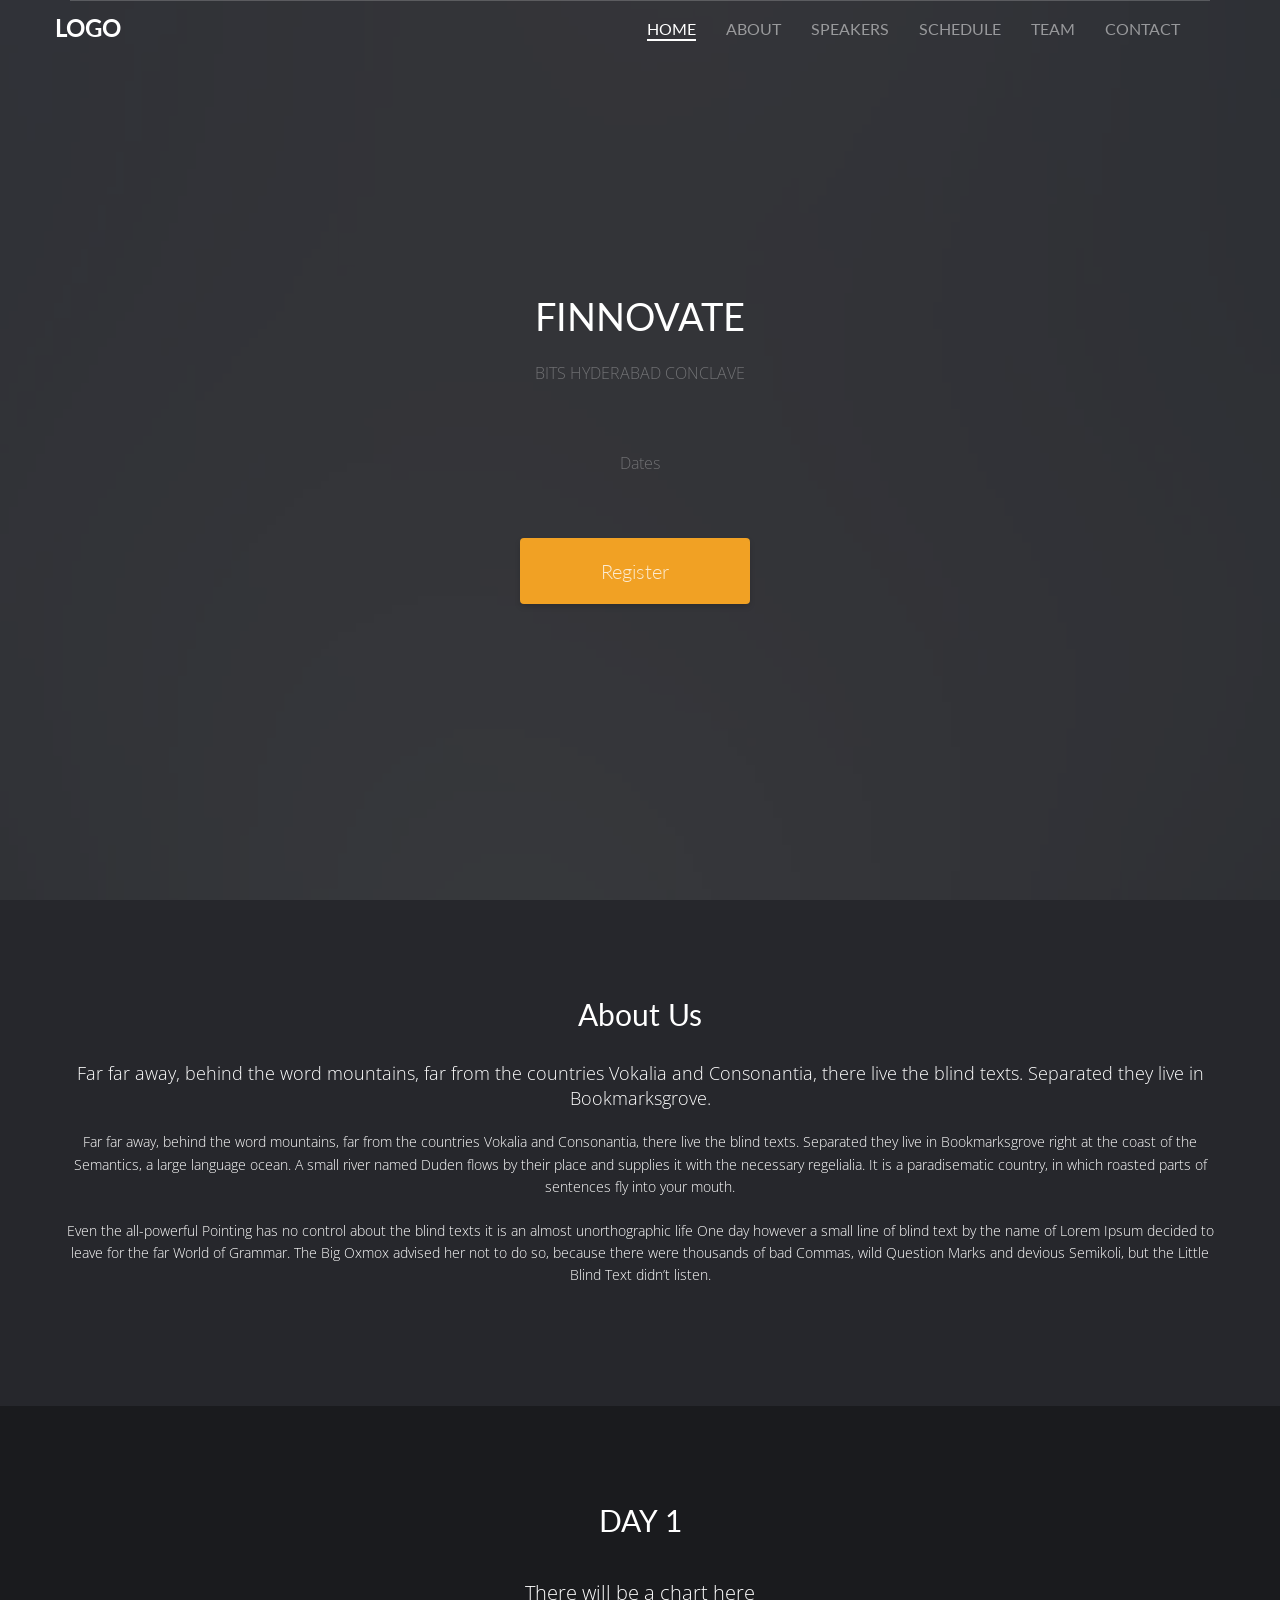
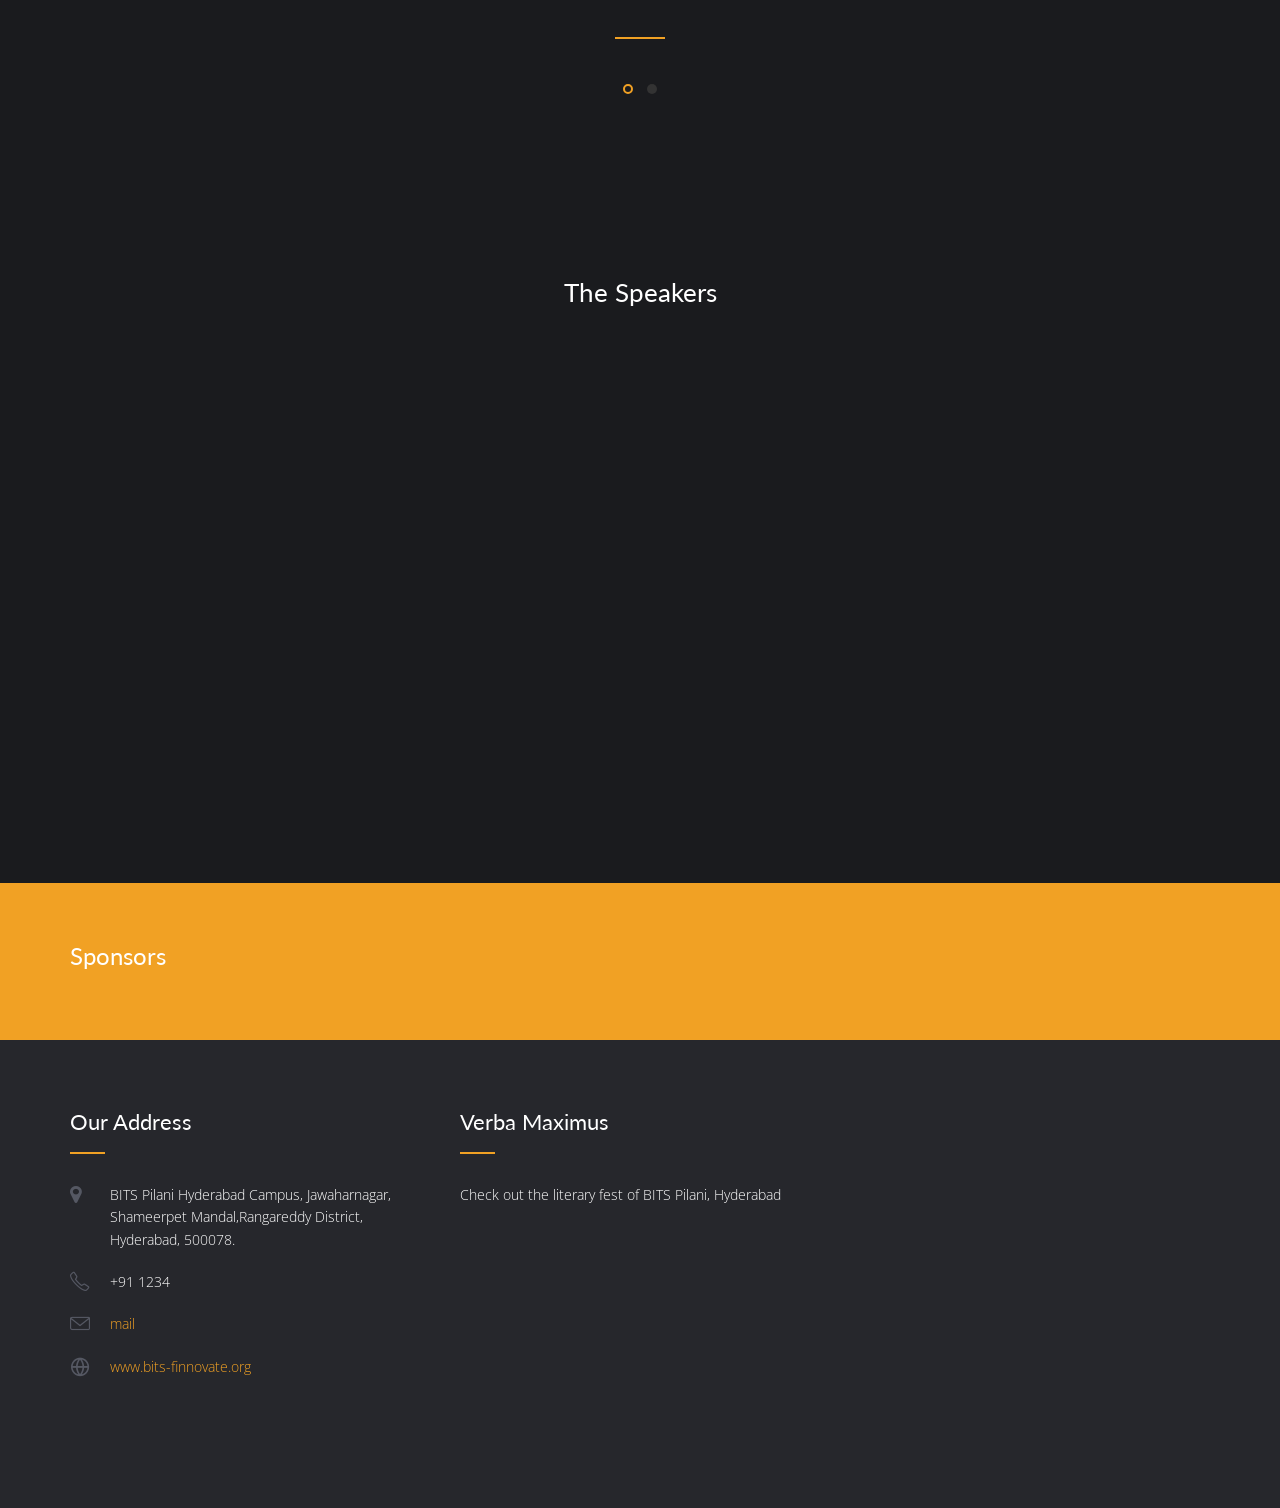
<file: index.html>
<!DOCTYPE html>
<!--[if lt IE 7]>      <html class="no-js lt-ie9 lt-ie8 lt-ie7"> <![endif]-->
<!--[if IE 7]>         <html class="no-js lt-ie9 lt-ie8"> <![endif]-->
<!--[if IE 8]>         <html class="no-js lt-ie9"> <![endif]-->
<!--[if gt IE 8]><!--> <html class="no-js"> <!--<![endif]-->
	<head>
	<meta charset="utf-8">
	<meta http-equiv="X-UA-Compatible" content="IE=edge">
	<title>Finnovate Conclave</title>
	<meta name="viewport" content="width=device-width, initial-scale=1">
	<meta name="description" content="Official Page of the Finnovate Conclave - BPHC" />
	<meta name="keywords" content="finance,economics,conclave,technologyBITS,Pilani,Hyderabad" />
	<meta name="author" content="Avi Jain" />

  <!-- 
	//////////////////////////////////////////////////////

	Based on a FREE HTML5 TEMPLATE by FREEHTML5.CO
	Developed by Avi Jain, BITS Pilani Hyderabad Campus

	//////////////////////////////////////////////////////
	 -->

  	<!-- Facebook and Twitter integration -->
	<meta property="og:title" content=""/>
	<meta property="og:image" content=""/>
	<meta property="og:url" content=""/>
	<meta property="og:site_name" content=""/>
	<meta property="og:description" content=""/>
	<meta name="twitter:title" content="" />
	<meta name="twitter:image" content="" />
	<meta name="twitter:url" content="" />
	<meta name="twitter:card" content="" />

	<!-- Place favicon.ico and apple-touch-icon.png in the root directory -->
	<link rel="shortcut icon" href="favicon.ico">

	<link href="https://fonts.googleapis.com/css?family=Open+Sans:400,700|Prata" rel="stylesheet">
	<link href="https://fonts.googleapis.com/css?family=Lato" rel="stylesheet">

	
	<!-- Animate.css -->
	<link rel="stylesheet" href="css/animate.css">
	<!-- Icomoon Icon Fonts-->
	<link rel="stylesheet" href="css/icomoon.css">
	<!-- Simple Line Icons -->
	<link rel="stylesheet" href="css/simple-line-icons.css">
	<!-- Bootstrap  -->
	<link rel="stylesheet" href="css/bootstrap.css">
	<!-- Owl Carousel  -->
	<link rel="stylesheet" href="css/owl.carousel.min.css">
	<link rel="stylesheet" href="css/owl.theme.default.min.css">
	<!-- Style -->
	<link rel="stylesheet" href="css/style.css">


	<!-- Modernizr JS -->
	<script src="js/modernizr-2.6.2.min.js"></script>
	<!-- FOR IE9 below -->
	<!--[if lt IE 9]>
	<script src="js/respond.min.js"></script>
	<![endif]-->

	</head>
	<body>
	<header role="banner" id="fh5co-header">
		
		<nav class="navbar navbar-default">
			<div class="container">
				<div class="navbar-header">
					<!-- Mobile Toggle Menu Button -->
					<a href="#" class="js-fh5co-nav-toggle fh5co-nav-toggle" data-toggle="collapse" data-target="#navbar" aria-expanded="false" aria-controls="navbar"><i></i></a>
					<a class="navbar-brand" href="index.html">LOGO</a> 
				</div>
				<div id="navbar" class="navbar-collapse collapse">
					<ul class="nav navbar-nav navbar-right">
						<li class="active"><a href="#" data-nav-section="home"><span>HOME</span></a></li>
						<li><a href="#" data-nav-section="about"><span>ABOUT</span></a></li>
						<li><a href="#" data-nav-section="team"><span>SPEAKERS</span></a></li>
						<li><a href="#" data-nav-section="testimony"><span>SCHEDULE</span></a></li>
						<li><a href=""><span>TEAM</span></a></li>
						<li><a href="#" data-nav-section="contact"><span>CONTACT</span></a></li>
					</ul>
				</div>
			</div>
		</nav>
 
	</header>

	<section id="fh5co-home" data-section="home" style="background-image: url(images/full_image_3.jpg);" data-stellar-background-ratio="0.5">
		<div class="overlay"></div>
		<div class="container">
			<div class="text-wrap">
				<div class="text-inner">
					<div class="row">
						<div class="col-md-10 col-md-offset-1 to-animate">
							<h1>FINNOVATE</h1>
							<h2>BITS HYDERABAD CONCLAVE</h2>
							<h2>Dates</h2>
							<div class="call-to-action">
								<a href="#" class="download">Register</a>
							</div>
						</div>
					</div>
				</div>
			</div>
		</div>
	</section>

	<section id="fh5co-about" data-section="about">
		<div class="container">

			<div class="row text-center">
				<div class="text-center">
					<h2>About Us</h2>
					<p class="lead">Far far away, behind the word mountains, far from the countries Vokalia and Consonantia, there live the blind texts. Separated they live in Bookmarksgrove.</p>
					<p>Far far away, behind the word mountains, far from the countries Vokalia and Consonantia, there live the blind texts. Separated they live in Bookmarksgrove right at the coast of the Semantics, a large language ocean. A small river named Duden flows by their place and supplies it with the necessary regelialia. It is a paradisematic country, in which roasted parts of sentences fly into your mouth.</p>

					<p>Even the all-powerful Pointing has no control about the blind texts it is an almost unorthographic life One day however a small line of blind text by the name of Lorem Ipsum decided to leave for the far World of Grammar. The Big Oxmox advised her not to do so, because there were thousands of bad Commas, wild Question Marks and devious Semikoli, but the Little Blind Text didn’t listen.</p>
				</div>
			</div>

		</div>
	</section>

	
	
	<section id="fh5co-testimony" data-section="testimony">
		<div class="container">
			<div class="row">
				<div class="col-md-12 to-animate">
					<div class="wrap-testimony">
						<div class="owl-carousel-fullwidth">
							<div class="item">
								<div class="testimony-slide active text-center">
									<h2> DAY 1 </h2>
									<blockquote>
										<p>There will be a chart here</p>
									</blockquote>
								</div>
							</div>
							<div class="item">
								<div class="testimony-slide active text-center">
									<h2> DAY 2 </h2>
									<blockquote>
										<p>There will be a chart here</p>
									</blockquote>
								</div>
							</div>
						</div>
					</div>
				</div>
			</div>
		</div>
	</section>
		

	<section id="fh5co-team" data-section="team">
		<div class="fh5co-team">
			<div class="container">
				<div class="row">
					<div class="col-md-12 section-heading text-center">
						<h2 class="to-animate">The Speakers</h2>
					</div>
				</div>
				<div class="row">
					<div class="col-md-4">
						<div class="team-box text-center to-animate-2">
							<div class="user"><img class="img-reponsive" src="images/person4.jpg" alt="Roger Garfield"></div>
							<h3>Placeholder</h3>
							<span class="position">Designation</span>
							<p>Far far away, behind the word mountains, far from the countries Vokalia and Consonantia, there live the blind texts. Separated they live in Bookmarksgrove right at the coast of the Semantics, a large language ocean.</p>
						</div>
					</div>

					<div class="col-md-4">
						<div class="team-box text-center to-animate-2">
							<div class="user"><img class="img-reponsive" src="images/person2.jpg" alt="Roger Garfield"></div>
							<h3>Placeholder</h3>
							<span class="position">Designation</span>
							<p>Far far away, behind the word mountains, far from the countries Vokalia and Consonantia, there live the blind texts. Separated they live in Bookmarksgrove right at the coast of the Semantics, a large language ocean.</p>
						</div>
					</div>

					<div class="col-md-4">
						<div class="team-box text-center to-animate-2">
							<div class="user"><img class="img-reponsive" src="images/person3.jpg" alt="Roger Garfield"></div>
							<h3>Placeholder</h3>
							<span class="position">Designation</span>
							<p>Far far away, behind the word mountains, far from the countries Vokalia and Consonantia, there live the blind texts. Separated they live in Bookmarksgrove right at the coast of the Semantics, a large language ocean.</p>
						</div>
					</div>
				</div>
			</div>
		</div>
	</section>
	<div class="getting-started getting-started-1">
		<div class="container">
			<div class="row">
				<div class="col-md-6 to-animate">
					<h3>Sponsors</h3>
				</div>
			</div>
		</div>
	</div>
	
	

	<section id="fh5co-footer" data-section="contact" role="contentinfo">
		<div class="container">
			<div class="row">
				<div class="col-md-4 to-animate">
					<h3 class="section-title">Our Address</h3>
					<ul class="contact-info">
						<li><i class="icon-map-marker"></i>BITS Pilani Hyderabad Campus, Jawaharnagar, Shameerpet Mandal,Rangareddy District,
						Hyderabad, 500078.</li>
						<li><i class="icon-phone"></i>+91 1234</li>
						<li><i class="icon-envelope"></i><a href="#">mail</a></li>
						<li><i class="icon-globe2"></i><a href="#">www.bits-finnovate.org</a></li>
					</ul>
				</div>
				<div class="col-md-4 to-animate">
					<h3 class="section-title">Verba Maximus</h3>
					<p>Check out the literary fest of BITS Pilani, Hyderabad</p>
				</div>
				<div class="col-md-4 to-animate">
					<h3 class="section-title">Connect with Us</h3>
					<ul class="social-media">
						<li><a href="#" class="facebook"><i class="icon-facebook"></i></a></li>
						<li><a href="#" class="twitter"><i class="icon-twitter"></i></a></li>		
					</ul>
				</div>			
			</div>
		</div>
	</section>
	

	
	<!-- jQuery -->
	<script src="js/jquery.min.js"></script>
	<!-- jQuery Easing -->
	<script src="js/jquery.easing.1.3.js"></script>
	<!-- Bootstrap -->
	<script src="js/bootstrap.min.js"></script>
	<!-- Waypoints -->
	<script src="js/jquery.waypoints.min.js"></script>
	<!-- Stellar Parallax -->
	<script src="js/jquery.stellar.min.js"></script>
	<!-- Owl Carousel -->
	<script src="js/owl.carousel.min.js"></script>
	<!-- Main JS (Do not remove) -->
	<script src="js/main.js"></script>

	</body>
</html>
</file>
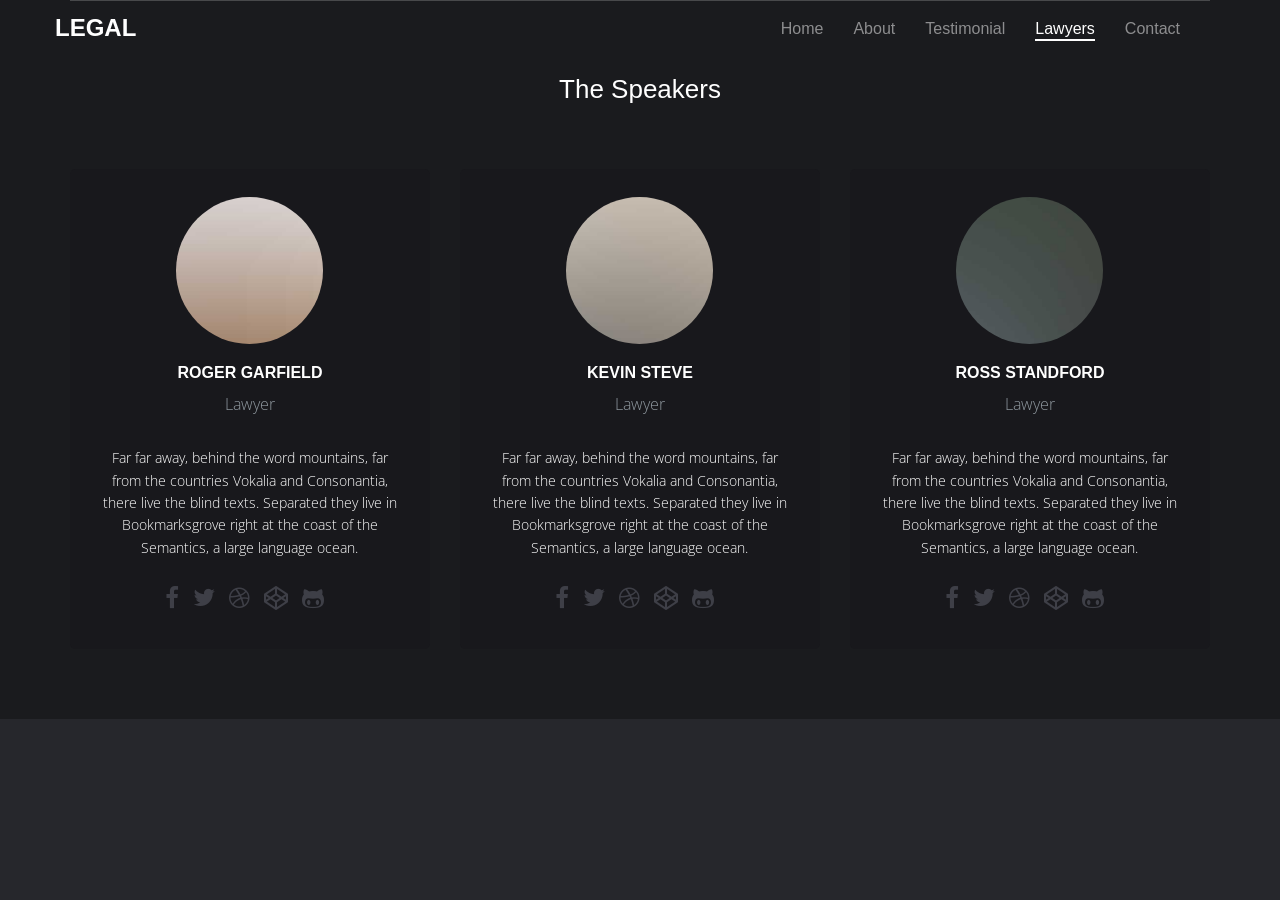
<file: team.html>
<!DOCTYPE html>
<!--[if lt IE 7]>      <html class="no-js lt-ie9 lt-ie8 lt-ie7"> <![endif]-->
<!--[if IE 7]>         <html class="no-js lt-ie9 lt-ie8"> <![endif]-->
<!--[if IE 8]>         <html class="no-js lt-ie9"> <![endif]-->
<!--[if gt IE 8]><!--> <html class="no-js"> <!--<![endif]-->
	<head>
	<meta charset="utf-8">
	<meta http-equiv="X-UA-Compatible" content="IE=edge">
	<title>Finnovate Conclave</title>
	<meta name="viewport" content="width=device-width, initial-scale=1">
	<meta name="description" content="Official Page of the Finnovate Conclave - BPHC" />
	<meta name="keywords" content="finance,economics,conclave,technologyBITS,Pilani,Hyderabad" />
	<meta name="author" content="Avi Jain" />

  <!-- 
	//////////////////////////////////////////////////////

	Based on a FREE HTML5 TEMPLATE by FREEHTML5.CO
	Developed by Avi Jain, BITS Pilani Hyderabad Campus

	//////////////////////////////////////////////////////
	 -->

  	<!-- Facebook and Twitter integration -->
	<meta property="og:title" content=""/>
	<meta property="og:image" content=""/>
	<meta property="og:url" content=""/>
	<meta property="og:site_name" content=""/>
	<meta property="og:description" content=""/>
	<meta name="twitter:title" content="" />
	<meta name="twitter:image" content="" />
	<meta name="twitter:url" content="" />
	<meta name="twitter:card" content="" />

	<!-- Place favicon.ico and apple-touch-icon.png in the root directory -->
	<link rel="shortcut icon" href="favicon.ico">

	<link href="https://fonts.googleapis.com/css?family=Open+Sans:400,700|Prata" rel="stylesheet">
	
	<!-- Animate.css -->
	<link rel="stylesheet" href="css/animate.css">
	<!-- Icomoon Icon Fonts-->
	<link rel="stylesheet" href="css/icomoon.css">
	<!-- Simple Line Icons -->
	<link rel="stylesheet" href="css/simple-line-icons.css">
	<!-- Bootstrap  -->
	<link rel="stylesheet" href="css/bootstrap.css">
	<!-- Owl Carousel  -->
	<link rel="stylesheet" href="css/owl.carousel.min.css">
	<link rel="stylesheet" href="css/owl.theme.default.min.css">
	<!-- Style -->
	<link rel="stylesheet" href="css/style.css">


	<!-- Modernizr JS -->
	<script src="js/modernizr-2.6.2.min.js"></script>
	<!-- FOR IE9 below -->
	<!--[if lt IE 9]>
	<script src="js/respond.min.js"></script>
	<![endif]-->

	</head>
	<body>
	<header role="banner" id="fh5co-header">
		
		<nav class="navbar navbar-default">
			<div class="container">
				<div class="navbar-header">
					<!-- Mobile Toggle Menu Button -->
					<a href="#" class="js-fh5co-nav-toggle fh5co-nav-toggle" data-toggle="collapse" data-target="#navbar" aria-expanded="false" aria-controls="navbar"><i></i></a>
					<a class="navbar-brand" href="index.html"><span>L</span>egal</a> 
				</div>
				<div id="navbar" class="navbar-collapse collapse">
					<ul class="nav navbar-nav navbar-right">
						<li class="active"><a href="#" data-nav-section="home"><span>Home</span></a></li>
						<li><a href="#" data-nav-section="about"><span>About</span></a></li>
						<li><a href="#" data-nav-section="testimony"><span>Testimonial</span></a></li>
						<li><a href="#" data-nav-section="team"><span>Lawyers</span></a></li>
						<li><a href="#" data-nav-section="contact"><span>Contact</span></a></li>
					</ul>
				</div>
			</div>
		</nav>
 
	</header>

	
		

	<section id="fh5co-team" data-section="team">
		<div class="fh5co-team">
			<div class="container">
				<div class="row">
					<div class="col-md-12 section-heading text-center">
						<h2 class="to-animate">The Speakers</h2>
					</div>
				</div>
				<div class="row">
					<div class="col-md-4">
						<div class="team-box text-center to-animate-2">
							<div class="user"><img class="img-reponsive" src="images/person4.jpg" alt="Roger Garfield"></div>
							<h3>Roger Garfield</h3>
							<span class="position">Lawyer</span>
							<p>Far far away, behind the word mountains, far from the countries Vokalia and Consonantia, there live the blind texts. Separated they live in Bookmarksgrove right at the coast of the Semantics, a large language ocean.</p>
							<ul class="social-media">
								<li><a href="#" class="facebook"><i class="icon-facebook"></i></a></li>
								<li><a href="#" class="twitter"><i class="icon-twitter"></i></a></li>
								<li><a href="#" class="dribbble"><i class="icon-dribbble"></i></a></li>
								<li><a href="#" class="codepen"><i class="icon-codepen"></i></a></li>
								<li><a href="#" class="github"><i class="icon-github-alt"></i></a></li>
							</ul>
						</div>
					</div>

					<div class="col-md-4">
						<div class="team-box text-center to-animate-2">
							<div class="user"><img class="img-reponsive" src="images/person2.jpg" alt="Roger Garfield"></div>
							<h3>Kevin Steve</h3>
							<span class="position">Lawyer</span>
							<p>Far far away, behind the word mountains, far from the countries Vokalia and Consonantia, there live the blind texts. Separated they live in Bookmarksgrove right at the coast of the Semantics, a large language ocean.</p>
							<ul class="social-media">
								<li><a href="#" class="facebook"><i class="icon-facebook"></i></a></li>
								<li><a href="#" class="twitter"><i class="icon-twitter"></i></a></li>
								<li><a href="#" class="dribbble"><i class="icon-dribbble"></i></a></li>
								<li><a href="#" class="codepen"><i class="icon-codepen"></i></a></li>
								<li><a href="#" class="github"><i class="icon-github-alt"></i></a></li>
							</ul>
						</div>
					</div>

					<div class="col-md-4">
						<div class="team-box text-center to-animate-2">
							<div class="user"><img class="img-reponsive" src="images/person3.jpg" alt="Roger Garfield"></div>
							<h3>Ross Standford</h3>
							<span class="position">Lawyer</span>
							<p>Far far away, behind the word mountains, far from the countries Vokalia and Consonantia, there live the blind texts. Separated they live in Bookmarksgrove right at the coast of the Semantics, a large language ocean.</p>
							<ul class="social-media">
								<li><a href="#" class="facebook"><i class="icon-facebook"></i></a></li>
								<li><a href="#" class="twitter"><i class="icon-twitter"></i></a></li>
								<li><a href="#" class="dribbble"><i class="icon-dribbble"></i></a></li>
								<li><a href="#" class="codepen"><i class="icon-codepen"></i></a></li>
								<li><a href="#" class="github"><i class="icon-github-alt"></i></a></li>
							</ul>
						</div>
					</div>
				</div>
			</div>
		</div>
	</section>
	

	
	

	
	<!-- jQuery -->
	<script src="js/jquery.min.js"></script>
	<!-- jQuery Easing -->
	<script src="js/jquery.easing.1.3.js"></script>
	<!-- Bootstrap -->
	<script src="js/bootstrap.min.js"></script>
	<!-- Waypoints -->
	<script src="js/jquery.waypoints.min.js"></script>
	<!-- Stellar Parallax -->
	<script src="js/jquery.stellar.min.js"></script>
	<!-- Owl Carousel -->
	<script src="js/owl.carousel.min.js"></script>
	<!-- Main JS (Do not remove) -->
	<script src="js/main.js"></script>

	</body>
</html>
</file>
<file: css/icomoon.css>
@font-face {
	font-family: 'icomoon';
	src:url('../fonts/icomoon/icomoon.eot?qtatmt');
	src:url('../fonts/icomoon/icomoon.eot?qtatmt#iefix') format('embedded-opentype'),
		url('../fonts/icomoon/icomoon.ttf?qtatmt') format('truetype'),
		url('../fonts/icomoon/icomoon.woff?qtatmt') format('woff'),
		url('../fonts/icomoon/icomoon.svg?qtatmt#icomoon') format('svg');
	font-weight: normal;
	font-style: normal;
}

[class^="icon-"], [class*=" icon-"] {
	font-family: 'icomoon';
	speak: none;
	font-style: normal;
	font-weight: normal;
	font-variant: normal;
	text-transform: none;
	line-height: 1;

	/* Better Font Rendering =========== */
	-webkit-font-smoothing: antialiased;
	-moz-osx-font-smoothing: grayscale;
}

.icon-glass:before {
	content: "\f000";
}
.icon-music:before {
	content: "\f001";
}
.icon-search2:before {
	content: "\f002";
}
.icon-envelope-o:before {
	content: "\f003";
}
.icon-heart:before {
	content: "\f004";
}
.icon-star:before {
	content: "\f005";
}
.icon-star-o:before {
	content: "\f006";
}
.icon-user:before {
	content: "\f007";
}
.icon-film:before {
	content: "\f008";
}
.icon-th-large:before {
	content: "\f009";
}
.icon-th:before {
	content: "\f00a";
}
.icon-th-list:before {
	content: "\f00b";
}
.icon-check:before {
	content: "\f00c";
}
.icon-close:before {
	content: "\f00d";
}
.icon-remove:before {
	content: "\f00d";
}
.icon-times:before {
	content: "\f00d";
}
.icon-search-plus:before {
	content: "\f00e";
}
.icon-search-minus:before {
	content: "\f010";
}
.icon-power-off:before {
	content: "\f011";
}
.icon-signal:before {
	content: "\f012";
}
.icon-cog:before {
	content: "\f013";
}
.icon-gear:before {
	content: "\f013";
}
.icon-trash-o:before {
	content: "\f014";
}
.icon-home:before {
	content: "\f015";
}
.icon-file-o:before {
	content: "\f016";
}
.icon-clock-o:before {
	content: "\f017";
}
.icon-road:before {
	content: "\f018";
}
.icon-download:before {
	content: "\f019";
}
.icon-arrow-circle-o-down:before {
	content: "\f01a";
}
.icon-arrow-circle-o-up:before {
	content: "\f01b";
}
.icon-inbox:before {
	content: "\f01c";
}
.icon-play-circle-o:before {
	content: "\f01d";
}
.icon-repeat2:before {
	content: "\f01e";
}
.icon-rotate-right:before {
	content: "\f01e";
}
.icon-refresh:before {
	content: "\f021";
}
.icon-list-alt:before {
	content: "\f022";
}
.icon-lock:before {
	content: "\f023";
}
.icon-flag:before {
	content: "\f024";
}
.icon-headphones:before {
	content: "\f025";
}
.icon-volume-off:before {
	content: "\f026";
}
.icon-volume-down:before {
	content: "\f027";
}
.icon-volume-up:before {
	content: "\f028";
}
.icon-qrcode:before {
	content: "\f029";
}
.icon-barcode:before {
	content: "\f02a";
}
.icon-tag:before {
	content: "\f02b";
}
.icon-tags:before {
	content: "\f02c";
}
.icon-book:before {
	content: "\f02d";
}
.icon-bookmark:before {
	content: "\f02e";
}
.icon-print:before {
	content: "\f02f";
}
.icon-camera:before {
	content: "\f030";
}
.icon-font:before {
	content: "\f031";
}
.icon-bold:before {
	content: "\f032";
}
.icon-italic:before {
	content: "\f033";
}
.icon-text-height:before {
	content: "\f034";
}
.icon-text-width:before {
	content: "\f035";
}
.icon-align-left:before {
	content: "\f036";
}
.icon-align-center2:before {
	content: "\f037";
}
.icon-align-right:before {
	content: "\f038";
}
.icon-align-justify2:before {
	content: "\f039";
}
.icon-list:before {
	content: "\f03a";
}
.icon-dedent:before {
	content: "\f03b";
}
.icon-outdent:before {
	content: "\f03b";
}
.icon-indent:before {
	content: "\f03c";
}
.icon-video-camera:before {
	content: "\f03d";
}
.icon-image:before {
	content: "\f03e";
}
.icon-photo:before {
	content: "\f03e";
}
.icon-picture-o:before {
	content: "\f03e";
}
.icon-pencil:before {
	content: "\f040";
}
.icon-map-marker:before {
	content: "\f041";
}
.icon-adjust:before {
	content: "\f042";
}
.icon-tint:before {
	content: "\f043";
}
.icon-edit:before {
	content: "\f044";
}
.icon-pencil-square-o:before {
	content: "\f044";
}
.icon-share-square-o:before {
	content: "\f045";
}
.icon-check-square-o:before {
	content: "\f046";
}
.icon-arrows:before {
	content: "\f047";
}
.icon-step-backward:before {
	content: "\f048";
}
.icon-fast-backward:before {
	content: "\f049";
}
.icon-backward:before {
	content: "\f04a";
}
.icon-play2:before {
	content: "\f04b";
}
.icon-pause2:before {
	content: "\f04c";
}
.icon-stop2:before {
	content: "\f04d";
}
.icon-forward:before {
	content: "\f04e";
}
.icon-fast-forward2:before {
	content: "\f050";
}
.icon-step-forward:before {
	content: "\f051";
}
.icon-eject:before {
	content: "\f052";
}
.icon-chevron-left:before {
	content: "\f053";
}
.icon-chevron-right:before {
	content: "\f054";
}
.icon-plus-circle:before {
	content: "\f055";
}
.icon-minus-circle:before {
	content: "\f056";
}
.icon-times-circle:before {
	content: "\f057";
}
.icon-check-circle:before {
	content: "\f058";
}
.icon-question-circle:before {
	content: "\f059";
}
.icon-info-circle:before {
	content: "\f05a";
}
.icon-crosshairs:before {
	content: "\f05b";
}
.icon-times-circle-o:before {
	content: "\f05c";
}
.icon-check-circle-o:before {
	content: "\f05d";
}
.icon-ban2:before {
	content: "\f05e";
}
.icon-arrow-left:before {
	content: "\f060";
}
.icon-arrow-right:before {
	content: "\f061";
}
.icon-arrow-up:before {
	content: "\f062";
}
.icon-arrow-down:before {
	content: "\f063";
}
.icon-mail-forward:before {
	content: "\f064";
}
.icon-share:before {
	content: "\f064";
}
.icon-expand2:before {
	content: "\f065";
}
.icon-compress:before {
	content: "\f066";
}
.icon-plus:before {
	content: "\f067";
}
.icon-minus:before {
	content: "\f068";
}
.icon-asterisk:before {
	content: "\f069";
}
.icon-exclamation-circle:before {
	content: "\f06a";
}
.icon-gift:before {
	content: "\f06b";
}
.icon-leaf:before {
	content: "\f06c";
}
.icon-fire:before {
	content: "\f06d";
}
.icon-eye:before {
	content: "\f06e";
}
.icon-eye-slash:before {
	content: "\f070";
}
.icon-exclamation-triangle:before {
	content: "\f071";
}
.icon-warning:before {
	content: "\f071";
}
.icon-plane:before {
	content: "\f072";
}
.icon-calendar:before {
	content: "\f073";
}
.icon-random:before {
	content: "\f074";
}
.icon-comment:before {
	content: "\f075";
}
.icon-magnet:before {
	content: "\f076";
}
.icon-chevron-up:before {
	content: "\f077";
}
.icon-chevron-down:before {
	content: "\f078";
}
.icon-retweet:before {
	content: "\f079";
}
.icon-shopping-cart:before {
	content: "\f07a";
}
.icon-folder:before {
	content: "\f07b";
}
.icon-folder-open:before {
	content: "\f07c";
}
.icon-arrows-v:before {
	content: "\f07d";
}
.icon-arrows-h:before {
	content: "\f07e";
}
.icon-bar-chart:before {
	content: "\f080";
}
.icon-bar-chart-o:before {
	content: "\f080";
}
.icon-twitter-square:before {
	content: "\f081";
}
.icon-facebook-square:before {
	content: "\f082";
}
.icon-camera-retro:before {
	content: "\f083";
}
.icon-key:before {
	content: "\f084";
}
.icon-cogs:before {
	content: "\f085";
}
.icon-gears:before {
	content: "\f085";
}
.icon-comments:before {
	content: "\f086";
}
.icon-thumbs-o-up:before {
	content: "\f087";
}
.icon-thumbs-o-down:before {
	content: "\f088";
}
.icon-star-half:before {
	content: "\f089";
}
.icon-heart-o:before {
	content: "\f08a";
}
.icon-sign-out:before {
	content: "\f08b";
}
.icon-linkedin-square:before {
	content: "\f08c";
}
.icon-thumb-tack:before {
	content: "\f08d";
}
.icon-external-link:before {
	content: "\f08e";
}
.icon-sign-in:before {
	content: "\f090";
}
.icon-trophy:before {
	content: "\f091";
}
.icon-github-square:before {
	content: "\f092";
}
.icon-upload:before {
	content: "\f093";
}
.icon-lemon-o:before {
	content: "\f094";
}
.icon-phone:before {
	content: "\f095";
}
.icon-square-o:before {
	content: "\f096";
}
.icon-bookmark-o:before {
	content: "\f097";
}
.icon-phone-square:before {
	content: "\f098";
}
.icon-twitter:before {
	content: "\f099";
}
.icon-facebook:before {
	content: "\f09a";
}
.icon-facebook-f:before {
	content: "\f09a";
}
.icon-github:before {
	content: "\f09b";
}
.icon-unlock2:before {
	content: "\f09c";
}
.icon-credit-card:before {
	content: "\f09d";
}
.icon-feed:before {
	content: "\f09e";
}
.icon-rss:before {
	content: "\f09e";
}
.icon-hdd-o:before {
	content: "\f0a0";
}
.icon-bullhorn:before {
	content: "\f0a1";
}
.icon-bell-o:before {
	content: "\f0a2";
}
.icon-certificate:before {
	content: "\f0a3";
}
.icon-hand-o-right:before {
	content: "\f0a4";
}
.icon-hand-o-left:before {
	content: "\f0a5";
}
.icon-hand-o-up:before {
	content: "\f0a6";
}
.icon-hand-o-down:before {
	content: "\f0a7";
}
.icon-arrow-circle-left:before {
	content: "\f0a8";
}
.icon-arrow-circle-right:before {
	content: "\f0a9";
}
.icon-arrow-circle-up:before {
	content: "\f0aa";
}
.icon-arrow-circle-down:before {
	content: "\f0ab";
}
.icon-globe:before {
	content: "\f0ac";
}
.icon-wrench:before {
	content: "\f0ad";
}
.icon-tasks:before {
	content: "\f0ae";
}
.icon-filter:before {
	content: "\f0b0";
}
.icon-briefcase:before {
	content: "\f0b1";
}
.icon-arrows-alt:before {
	content: "\f0b2";
}
.icon-group:before {
	content: "\f0c0";
}
.icon-users:before {
	content: "\f0c0";
}
.icon-chain:before {
	content: "\f0c1";
}
.icon-link:before {
	content: "\f0c1";
}
.icon-cloud:before {
	content: "\f0c2";
}
.icon-flask:before {
	content: "\f0c3";
}
.icon-cut:before {
	content: "\f0c4";
}
.icon-scissors:before {
	content: "\f0c4";
}
.icon-copy:before {
	content: "\f0c5";
}
.icon-files-o:before {
	content: "\f0c5";
}
.icon-paperclip:before {
	content: "\f0c6";
}
.icon-floppy-o:before {
	content: "\f0c7";
}
.icon-save:before {
	content: "\f0c7";
}
.icon-square:before {
	content: "\f0c8";
}
.icon-bars:before {
	content: "\f0c9";
}
.icon-navicon:before {
	content: "\f0c9";
}
.icon-reorder:before {
	content: "\f0c9";
}
.icon-list-ul:before {
	content: "\f0ca";
}
.icon-list-ol:before {
	content: "\f0cb";
}
.icon-strikethrough:before {
	content: "\f0cc";
}
.icon-underline:before {
	content: "\f0cd";
}
.icon-table:before {
	content: "\f0ce";
}
.icon-magic:before {
	content: "\f0d0";
}
.icon-truck:before {
	content: "\f0d1";
}
.icon-pinterest:before {
	content: "\f0d2";
}
.icon-pinterest-square:before {
	content: "\f0d3";
}
.icon-google-plus-square:before {
	content: "\f0d4";
}
.icon-google-plus:before {
	content: "\f0d5";
}
.icon-money:before {
	content: "\f0d6";
}
.icon-caret-down:before {
	content: "\f0d7";
}
.icon-caret-up:before {
	content: "\f0d8";
}
.icon-caret-left:before {
	content: "\f0d9";
}
.icon-caret-right:before {
	content: "\f0da";
}
.icon-columns2:before {
	content: "\f0db";
}
.icon-sort:before {
	content: "\f0dc";
}
.icon-unsorted:before {
	content: "\f0dc";
}
.icon-sort-desc:before {
	content: "\f0dd";
}
.icon-sort-down:before {
	content: "\f0dd";
}
.icon-sort-asc:before {
	content: "\f0de";
}
.icon-sort-up:before {
	content: "\f0de";
}
.icon-envelope:before {
	content: "\f0e0";
}
.icon-linkedin:before {
	content: "\f0e1";
}
.icon-rotate-left:before {
	content: "\f0e2";
}
.icon-undo:before {
	content: "\f0e2";
}
.icon-gavel:before {
	content: "\f0e3";
}
.icon-legal:before {
	content: "\f0e3";
}
.icon-dashboard:before {
	content: "\f0e4";
}
.icon-tachometer:before {
	content: "\f0e4";
}
.icon-comment-o:before {
	content: "\f0e5";
}
.icon-comments-o:before {
	content: "\f0e6";
}
.icon-bolt:before {
	content: "\f0e7";
}
.icon-flash:before {
	content: "\f0e7";
}
.icon-sitemap:before {
	content: "\f0e8";
}
.icon-umbrella2:before {
	content: "\f0e9";
}
.icon-clipboard:before {
	content: "\f0ea";
}
.icon-paste:before {
	content: "\f0ea";
}
.icon-lightbulb-o:before {
	content: "\f0eb";
}
.icon-exchange:before {
	content: "\f0ec";
}
.icon-cloud-download2:before {
	content: "\f0ed";
}
.icon-cloud-upload2:before {
	content: "\f0ee";
}
.icon-user-md:before {
	content: "\f0f0";
}
.icon-stethoscope:before {
	content: "\f0f1";
}
.icon-suitcase:before {
	content: "\f0f2";
}
.icon-bell:before {
	content: "\f0f3";
}
.icon-coffee:before {
	content: "\f0f4";
}
.icon-cutlery:before {
	content: "\f0f5";
}
.icon-file-text-o:before {
	content: "\f0f6";
}
.icon-building-o:before {
	content: "\f0f7";
}
.icon-hospital-o:before {
	content: "\f0f8";
}
.icon-ambulance:before {
	content: "\f0f9";
}
.icon-medkit:before {
	content: "\f0fa";
}
.icon-fighter-jet:before {
	content: "\f0fb";
}
.icon-beer:before {
	content: "\f0fc";
}
.icon-h-square:before {
	content: "\f0fd";
}
.icon-plus-square:before {
	content: "\f0fe";
}
.icon-angle-double-left:before {
	content: "\f100";
}
.icon-angle-double-right:before {
	content: "\f101";
}
.icon-angle-double-up:before {
	content: "\f102";
}
.icon-angle-double-down:before {
	content: "\f103";
}
.icon-angle-left:before {
	content: "\f104";
}
.icon-angle-right:before {
	content: "\f105";
}
.icon-angle-up:before {
	content: "\f106";
}
.icon-angle-down:before {
	content: "\f107";
}
.icon-desktop:before {
	content: "\f108";
}
.icon-laptop:before {
	content: "\f109";
}
.icon-tablet:before {
	content: "\f10a";
}
.icon-mobile:before {
	content: "\f10b";
}
.icon-mobile-phone:before {
	content: "\f10b";
}
.icon-circle-o:before {
	content: "\f10c";
}
.icon-quote-left:before {
	content: "\f10d";
}
.icon-quote-right:before {
	content: "\f10e";
}
.icon-spinner:before {
	content: "\f110";
}
.icon-circle:before {
	content: "\f111";
}
.icon-mail-reply:before {
	content: "\f112";
}
.icon-reply:before {
	content: "\f112";
}
.icon-github-alt:before {
	content: "\f113";
}
.icon-folder-o:before {
	content: "\f114";
}
.icon-folder-open-o:before {
	content: "\f115";
}
.icon-smile-o:before {
	content: "\f118";
}
.icon-frown-o:before {
	content: "\f119";
}
.icon-meh-o:before {
	content: "\f11a";
}
.icon-gamepad:before {
	content: "\f11b";
}
.icon-keyboard-o:before {
	content: "\f11c";
}
.icon-flag-o:before {
	content: "\f11d";
}
.icon-flag-checkered:before {
	content: "\f11e";
}
.icon-terminal:before {
	content: "\f120";
}
.icon-code:before {
	content: "\f121";
}
.icon-mail-reply-all:before {
	content: "\f122";
}
.icon-reply-all:before {
	content: "\f122";
}
.icon-star-half-empty:before {
	content: "\f123";
}
.icon-star-half-full:before {
	content: "\f123";
}
.icon-star-half-o:before {
	content: "\f123";
}
.icon-location-arrow:before {
	content: "\f124";
}
.icon-crop:before {
	content: "\f125";
}
.icon-code-fork:before {
	content: "\f126";
}
.icon-chain-broken:before {
	content: "\f127";
}
.icon-unlink:before {
	content: "\f127";
}
.icon-question:before {
	content: "\f128";
}
.icon-info:before {
	content: "\f129";
}
.icon-exclamation:before {
	content: "\f12a";
}
.icon-superscript:before {
	content: "\f12b";
}
.icon-subscript:before {
	content: "\f12c";
}
.icon-eraser:before {
	content: "\f12d";
}
.icon-puzzle-piece:before {
	content: "\f12e";
}
.icon-microphone2:before {
	content: "\f130";
}
.icon-microphone-slash:before {
	content: "\f131";
}
.icon-shield:before {
	content: "\f132";
}
.icon-calendar-o:before {
	content: "\f133";
}
.icon-fire-extinguisher:before {
	content: "\f134";
}
.icon-rocket:before {
	content: "\f135";
}
.icon-maxcdn:before {
	content: "\f136";
}
.icon-chevron-circle-left:before {
	content: "\f137";
}
.icon-chevron-circle-right:before {
	content: "\f138";
}
.icon-chevron-circle-up:before {
	content: "\f139";
}
.icon-chevron-circle-down:before {
	content: "\f13a";
}
.icon-html5:before {
	content: "\f13b";
}
.icon-css3:before {
	content: "\f13c";
}
.icon-anchor2:before {
	content: "\f13d";
}
.icon-unlock-alt:before {
	content: "\f13e";
}
.icon-bullseye:before {
	content: "\f140";
}
.icon-ellipsis-h:before {
	content: "\f141";
}
.icon-ellipsis-v:before {
	content: "\f142";
}
.icon-rss-square:before {
	content: "\f143";
}
.icon-play-circle:before {
	content: "\f144";
}
.icon-ticket:before {
	content: "\f145";
}
.icon-minus-square:before {
	content: "\f146";
}
.icon-minus-square-o:before {
	content: "\f147";
}
.icon-level-up:before {
	content: "\f148";
}
.icon-level-down:before {
	content: "\f149";
}
.icon-check-square:before {
	content: "\f14a";
}
.icon-pencil-square:before {
	content: "\f14b";
}
.icon-external-link-square:before {
	content: "\f14c";
}
.icon-share-square:before {
	content: "\f14d";
}
.icon-compass:before {
	content: "\f14e";
}
.icon-caret-square-o-down:before {
	content: "\f150";
}
.icon-toggle-down:before {
	content: "\f150";
}
.icon-caret-square-o-up:before {
	content: "\f151";
}
.icon-toggle-up:before {
	content: "\f151";
}
.icon-caret-square-o-right:before {
	content: "\f152";
}
.icon-toggle-right:before {
	content: "\f152";
}
.icon-eur:before {
	content: "\f153";
}
.icon-euro:before {
	content: "\f153";
}
.icon-gbp:before {
	content: "\f154";
}
.icon-dollar:before {
	content: "\f155";
}
.icon-usd:before {
	content: "\f155";
}
.icon-inr:before {
	content: "\f156";
}
.icon-rupee:before {
	content: "\f156";
}
.icon-cny:before {
	content: "\f157";
}
.icon-jpy:before {
	content: "\f157";
}
.icon-rmb:before {
	content: "\f157";
}
.icon-yen:before {
	content: "\f157";
}
.icon-rouble:before {
	content: "\f158";
}
.icon-rub:before {
	content: "\f158";
}
.icon-ruble:before {
	content: "\f158";
}
.icon-krw:before {
	content: "\f159";
}
.icon-won:before {
	content: "\f159";
}
.icon-bitcoin:before {
	content: "\f15a";
}
.icon-btc:before {
	content: "\f15a";
}
.icon-file2:before {
	content: "\f15b";
}
.icon-file-text:before {
	content: "\f15c";
}
.icon-sort-alpha-asc:before {
	content: "\f15d";
}
.icon-sort-alpha-desc:before {
	content: "\f15e";
}
.icon-sort-amount-asc:before {
	content: "\f160";
}
.icon-sort-amount-desc:before {
	content: "\f161";
}
.icon-sort-numeric-asc:before {
	content: "\f162";
}
.icon-sort-numeric-desc:before {
	content: "\f163";
}
.icon-thumbs-up:before {
	content: "\f164";
}
.icon-thumbs-down:before {
	content: "\f165";
}
.icon-youtube-square:before {
	content: "\f166";
}
.icon-youtube:before {
	content: "\f167";
}
.icon-xing:before {
	content: "\f168";
}
.icon-xing-square:before {
	content: "\f169";
}
.icon-youtube-play:before {
	content: "\f16a";
}
.icon-dropbox:before {
	content: "\f16b";
}
.icon-stack-overflow:before {
	content: "\f16c";
}
.icon-instagram:before {
	content: "\f16d";
}
.icon-flickr:before {
	content: "\f16e";
}
.icon-adn:before {
	content: "\f170";
}
.icon-bitbucket:before {
	content: "\f171";
}
.icon-bitbucket-square:before {
	content: "\f172";
}
.icon-tumblr:before {
	content: "\f173";
}
.icon-tumblr-square:before {
	content: "\f174";
}
.icon-long-arrow-down:before {
	content: "\f175";
}
.icon-long-arrow-up:before {
	content: "\f176";
}
.icon-long-arrow-left:before {
	content: "\f177";
}
.icon-long-arrow-right:before {
	content: "\f178";
}
.icon-apple:before {
	content: "\f179";
}
.icon-windows:before {
	content: "\f17a";
}
.icon-android:before {
	content: "\f17b";
}
.icon-linux:before {
	content: "\f17c";
}
.icon-dribbble:before {
	content: "\f17d";
}
.icon-skype:before {
	content: "\f17e";
}
.icon-foursquare:before {
	content: "\f180";
}
.icon-trello:before {
	content: "\f181";
}
.icon-female:before {
	content: "\f182";
}
.icon-male:before {
	content: "\f183";
}
.icon-gittip:before {
	content: "\f184";
}
.icon-gratipay:before {
	content: "\f184";
}
.icon-sun-o:before {
	content: "\f185";
}
.icon-moon-o:before {
	content: "\f186";
}
.icon-archive:before {
	content: "\f187";
}
.icon-bug:before {
	content: "\f188";
}
.icon-vk:before {
	content: "\f189";
}
.icon-weibo:before {
	content: "\f18a";
}
.icon-renren:before {
	content: "\f18b";
}
.icon-pagelines:before {
	content: "\f18c";
}
.icon-stack-exchange:before {
	content: "\f18d";
}
.icon-arrow-circle-o-right:before {
	content: "\f18e";
}
.icon-arrow-circle-o-left:before {
	content: "\f190";
}
.icon-caret-square-o-left:before {
	content: "\f191";
}
.icon-toggle-left:before {
	content: "\f191";
}
.icon-dot-circle-o:before {
	content: "\f192";
}
.icon-wheelchair:before {
	content: "\f193";
}
.icon-vimeo-square:before {
	content: "\f194";
}
.icon-try:before {
	content: "\f195";
}
.icon-turkish-lira:before {
	content: "\f195";
}
.icon-plus-square-o:before {
	content: "\f196";
}
.icon-space-shuttle:before {
	content: "\f197";
}
.icon-slack:before {
	content: "\f198";
}
.icon-envelope-square:before {
	content: "\f199";
}
.icon-wordpress:before {
	content: "\f19a";
}
.icon-openid:before {
	content: "\f19b";
}
.icon-bank:before {
	content: "\f19c";
}
.icon-institution:before {
	content: "\f19c";
}
.icon-university:before {
	content: "\f19c";
}
.icon-graduation-cap:before {
	content: "\f19d";
}
.icon-mortar-board:before {
	content: "\f19d";
}
.icon-yahoo:before {
	content: "\f19e";
}
.icon-google:before {
	content: "\f1a0";
}
.icon-reddit:before {
	content: "\f1a1";
}
.icon-reddit-square:before {
	content: "\f1a2";
}
.icon-stumbleupon-circle:before {
	content: "\f1a3";
}
.icon-stumbleupon:before {
	content: "\f1a4";
}
.icon-delicious:before {
	content: "\f1a5";
}
.icon-digg:before {
	content: "\f1a6";
}
.icon-pied-piper:before {
	content: "\f1a7";
}
.icon-pied-piper-alt:before {
	content: "\f1a8";
}
.icon-drupal:before {
	content: "\f1a9";
}
.icon-joomla:before {
	content: "\f1aa";
}
.icon-language:before {
	content: "\f1ab";
}
.icon-fax:before {
	content: "\f1ac";
}
.icon-building:before {
	content: "\f1ad";
}
.icon-child:before {
	content: "\f1ae";
}
.icon-paw:before {
	content: "\f1b0";
}
.icon-spoon:before {
	content: "\f1b1";
}
.icon-cube:before {
	content: "\f1b2";
}
.icon-cubes:before {
	content: "\f1b3";
}
.icon-behance:before {
	content: "\f1b4";
}
.icon-behance-square:before {
	content: "\f1b5";
}
.icon-steam:before {
	content: "\f1b6";
}
.icon-steam-square:before {
	content: "\f1b7";
}
.icon-recycle:before {
	content: "\f1b8";
}
.icon-automobile:before {
	content: "\f1b9";
}
.icon-car:before {
	content: "\f1b9";
}
.icon-cab:before {
	content: "\f1ba";
}
.icon-taxi:before {
	content: "\f1ba";
}
.icon-tree:before {
	content: "\f1bb";
}
.icon-spotify:before {
	content: "\f1bc";
}
.icon-deviantart:before {
	content: "\f1bd";
}
.icon-soundcloud:before {
	content: "\f1be";
}
.icon-database:before {
	content: "\f1c0";
}
.icon-file-pdf-o:before {
	content: "\f1c1";
}
.icon-file-word-o:before {
	content: "\f1c2";
}
.icon-file-excel-o:before {
	content: "\f1c3";
}
.icon-file-powerpoint-o:before {
	content: "\f1c4";
}
.icon-file-image-o:before {
	content: "\f1c5";
}
.icon-file-photo-o:before {
	content: "\f1c5";
}
.icon-file-picture-o:before {
	content: "\f1c5";
}
.icon-file-archive-o:before {
	content: "\f1c6";
}
.icon-file-zip-o:before {
	content: "\f1c6";
}
.icon-file-audio-o:before {
	content: "\f1c7";
}
.icon-file-sound-o:before {
	content: "\f1c7";
}
.icon-file-movie-o:before {
	content: "\f1c8";
}
.icon-file-video-o:before {
	content: "\f1c8";
}
.icon-file-code-o:before {
	content: "\f1c9";
}
.icon-vine:before {
	content: "\f1ca";
}
.icon-codepen:before {
	content: "\f1cb";
}
.icon-jsfiddle:before {
	content: "\f1cc";
}
.icon-life-bouy:before {
	content: "\f1cd";
}
.icon-life-buoy:before {
	content: "\f1cd";
}
.icon-life-ring:before {
	content: "\f1cd";
}
.icon-life-saver:before {
	content: "\f1cd";
}
.icon-support:before {
	content: "\f1cd";
}
.icon-circle-o-notch:before {
	content: "\f1ce";
}
.icon-ra:before {
	content: "\f1d0";
}
.icon-rebel:before {
	content: "\f1d0";
}
.icon-empire:before {
	content: "\f1d1";
}
.icon-ge:before {
	content: "\f1d1";
}
.icon-git-square:before {
	content: "\f1d2";
}
.icon-git:before {
	content: "\f1d3";
}
.icon-hacker-news:before {
	content: "\f1d4";
}
.icon-y-combinator-square:before {
	content: "\f1d4";
}
.icon-yc-square:before {
	content: "\f1d4";
}
.icon-tencent-weibo:before {
	content: "\f1d5";
}
.icon-qq:before {
	content: "\f1d6";
}
.icon-wechat:before {
	content: "\f1d7";
}
.icon-weixin:before {
	content: "\f1d7";
}
.icon-paper-plane:before {
	content: "\f1d8";
}
.icon-send:before {
	content: "\f1d8";
}
.icon-paper-plane-o:before {
	content: "\f1d9";
}
.icon-send-o:before {
	content: "\f1d9";
}
.icon-history:before {
	content: "\f1da";
}
.icon-circle-thin:before {
	content: "\f1db";
}
.icon-header:before {
	content: "\f1dc";
}
.icon-paragraph2:before {
	content: "\f1dd";
}
.icon-sliders:before {
	content: "\f1de";
}
.icon-share-alt:before {
	content: "\f1e0";
}
.icon-share-alt-square:before {
	content: "\f1e1";
}
.icon-bomb:before {
	content: "\f1e2";
}
.icon-futbol-o:before {
	content: "\f1e3";
}
.icon-soccer-ball-o:before {
	content: "\f1e3";
}
.icon-tty:before {
	content: "\f1e4";
}
.icon-binoculars:before {
	content: "\f1e5";
}
.icon-plug:before {
	content: "\f1e6";
}
.icon-slideshare:before {
	content: "\f1e7";
}
.icon-twitch:before {
	content: "\f1e8";
}
.icon-yelp:before {
	content: "\f1e9";
}
.icon-newspaper-o:before {
	content: "\f1ea";
}
.icon-wifi:before {
	content: "\f1eb";
}
.icon-calculator:before {
	content: "\f1ec";
}
.icon-paypal:before {
	content: "\f1ed";
}
.icon-google-wallet:before {
	content: "\f1ee";
}
.icon-cc-visa:before {
	content: "\f1f0";
}
.icon-cc-mastercard:before {
	content: "\f1f1";
}
.icon-cc-discover:before {
	content: "\f1f2";
}
.icon-cc-amex:before {
	content: "\f1f3";
}
.icon-cc-paypal:before {
	content: "\f1f4";
}
.icon-cc-stripe:before {
	content: "\f1f5";
}
.icon-bell-slash:before {
	content: "\f1f6";
}
.icon-bell-slash-o:before {
	content: "\f1f7";
}
.icon-trash:before {
	content: "\f1f8";
}
.icon-copyright:before {
	content: "\f1f9";
}
.icon-at:before {
	content: "\f1fa";
}
.icon-eyedropper:before {
	content: "\f1fb";
}
.icon-paint-brush:before {
	content: "\f1fc";
}
.icon-birthday-cake:before {
	content: "\f1fd";
}
.icon-area-chart:before {
	content: "\f1fe";
}
.icon-pie-chart:before {
	content: "\f200";
}
.icon-line-chart:before {
	content: "\f201";
}
.icon-lastfm:before {
	content: "\f202";
}
.icon-lastfm-square:before {
	content: "\f203";
}
.icon-toggle-off:before {
	content: "\f204";
}
.icon-toggle-on:before {
	content: "\f205";
}
.icon-bicycle:before {
	content: "\f206";
}
.icon-bus:before {
	content: "\f207";
}
.icon-ioxhost:before {
	content: "\f208";
}
.icon-angellist:before {
	content: "\f209";
}
.icon-cc:before {
	content: "\f20a";
}
.icon-ils:before {
	content: "\f20b";
}
.icon-shekel:before {
	content: "\f20b";
}
.icon-sheqel:before {
	content: "\f20b";
}
.icon-meanpath:before {
	content: "\f20c";
}
.icon-buysellads:before {
	content: "\f20d";
}
.icon-connectdevelop:before {
	content: "\f20e";
}
.icon-dashcube:before {
	content: "\f210";
}
.icon-forumbee:before {
	content: "\f211";
}
.icon-leanpub:before {
	content: "\f212";
}
.icon-sellsy:before {
	content: "\f213";
}
.icon-shirtsinbulk:before {
	content: "\f214";
}
.icon-simplybuilt:before {
	content: "\f215";
}
.icon-skyatlas:before {
	content: "\f216";
}
.icon-cart-plus:before {
	content: "\f217";
}
.icon-cart-arrow-down:before {
	content: "\f218";
}
.icon-diamond:before {
	content: "\f219";
}
.icon-ship:before {
	content: "\f21a";
}
.icon-user-secret:before {
	content: "\f21b";
}
.icon-motorcycle:before {
	content: "\f21c";
}
.icon-street-view:before {
	content: "\f21d";
}
.icon-heartbeat:before {
	content: "\f21e";
}
.icon-venus:before {
	content: "\f221";
}
.icon-mars:before {
	content: "\f222";
}
.icon-mercury:before {
	content: "\f223";
}
.icon-intersex:before {
	content: "\f224";
}
.icon-transgender:before {
	content: "\f224";
}
.icon-transgender-alt:before {
	content: "\f225";
}
.icon-venus-double:before {
	content: "\f226";
}
.icon-mars-double:before {
	content: "\f227";
}
.icon-venus-mars:before {
	content: "\f228";
}
.icon-mars-stroke:before {
	content: "\f229";
}
.icon-mars-stroke-v:before {
	content: "\f22a";
}
.icon-mars-stroke-h:before {
	content: "\f22b";
}
.icon-neuter:before {
	content: "\f22c";
}
.icon-genderless:before {
	content: "\f22d";
}
.icon-facebook-official:before {
	content: "\f230";
}
.icon-pinterest-p:before {
	content: "\f231";
}
.icon-whatsapp:before {
	content: "\f232";
}
.icon-server2:before {
	content: "\f233";
}
.icon-user-plus:before {
	content: "\f234";
}
.icon-user-times:before {
	content: "\f235";
}
.icon-bed:before {
	content: "\f236";
}
.icon-hotel:before {
	content: "\f236";
}
.icon-viacoin:before {
	content: "\f237";
}
.icon-train:before {
	content: "\f238";
}
.icon-subway:before {
	content: "\f239";
}
.icon-medium:before {
	content: "\f23a";
}
.icon-y-combinator:before {
	content: "\f23b";
}
.icon-yc:before {
	content: "\f23b";
}
.icon-optin-monster:before {
	content: "\f23c";
}
.icon-opencart:before {
	content: "\f23d";
}
.icon-expeditedssl:before {
	content: "\f23e";
}
.icon-battery-4:before {
	content: "\f240";
}
.icon-battery-full:before {
	content: "\f240";
}
.icon-battery-3:before {
	content: "\f241";
}
.icon-battery-three-quarters:before {
	content: "\f241";
}
.icon-battery-2:before {
	content: "\f242";
}
.icon-battery-half:before {
	content: "\f242";
}
.icon-battery-1:before {
	content: "\f243";
}
.icon-battery-quarter:before {
	content: "\f243";
}
.icon-battery-0:before {
	content: "\f244";
}
.icon-battery-empty:before {
	content: "\f244";
}
.icon-mouse-pointer:before {
	content: "\f245";
}
.icon-i-cursor:before {
	content: "\f246";
}
.icon-object-group:before {
	content: "\f247";
}
.icon-object-ungroup:before {
	content: "\f248";
}
.icon-sticky-note:before {
	content: "\f249";
}
.icon-sticky-note-o:before {
	content: "\f24a";
}
.icon-cc-jcb:before {
	content: "\f24b";
}
.icon-cc-diners-club:before {
	content: "\f24c";
}
.icon-clone:before {
	content: "\f24d";
}
.icon-balance-scale:before {
	content: "\f24e";
}
.icon-hourglass-o:before {
	content: "\f250";
}
.icon-hourglass-1:before {
	content: "\f251";
}
.icon-hourglass-start:before {
	content: "\f251";
}
.icon-hourglass-2:before {
	content: "\f252";
}
.icon-hourglass-half:before {
	content: "\f252";
}
.icon-hourglass-3:before {
	content: "\f253";
}
.icon-hourglass-end:before {
	content: "\f253";
}
.icon-hourglass:before {
	content: "\f254";
}
.icon-hand-grab-o:before {
	content: "\f255";
}
.icon-hand-rock-o:before {
	content: "\f255";
}
.icon-hand-paper-o:before {
	content: "\f256";
}
.icon-hand-stop-o:before {
	content: "\f256";
}
.icon-hand-scissors-o:before {
	content: "\f257";
}
.icon-hand-lizard-o:before {
	content: "\f258";
}
.icon-hand-spock-o:before {
	content: "\f259";
}
.icon-hand-pointer-o:before {
	content: "\f25a";
}
.icon-hand-peace-o:before {
	content: "\f25b";
}
.icon-trademark:before {
	content: "\f25c";
}
.icon-registered:before {
	content: "\f25d";
}
.icon-creative-commons:before {
	content: "\f25e";
}
.icon-gg:before {
	content: "\f260";
}
.icon-gg-circle:before {
	content: "\f261";
}
.icon-tripadvisor:before {
	content: "\f262";
}
.icon-odnoklassniki:before {
	content: "\f263";
}
.icon-odnoklassniki-square:before {
	content: "\f264";
}
.icon-get-pocket:before {
	content: "\f265";
}
.icon-wikipedia-w:before {
	content: "\f266";
}
.icon-safari:before {
	content: "\f267";
}
.icon-chrome:before {
	content: "\f268";
}
.icon-firefox:before {
	content: "\f269";
}
.icon-opera:before {
	content: "\f26a";
}
.icon-internet-explorer:before {
	content: "\f26b";
}
.icon-television:before {
	content: "\f26c";
}
.icon-tv:before {
	content: "\f26c";
}
.icon-contao:before {
	content: "\f26d";
}
.icon-500px:before {
	content: "\f26e";
}
.icon-amazon:before {
	content: "\f270";
}
.icon-calendar-plus-o:before {
	content: "\f271";
}
.icon-calendar-minus-o:before {
	content: "\f272";
}
.icon-calendar-times-o:before {
	content: "\f273";
}
.icon-calendar-check-o:before {
	content: "\f274";
}
.icon-industry:before {
	content: "\f275";
}
.icon-map-pin:before {
	content: "\f276";
}
.icon-map-signs:before {
	content: "\f277";
}
.icon-map-o:before {
	content: "\f278";
}
.icon-map:before {
	content: "\f279";
}
.icon-commenting:before {
	content: "\f27a";
}
.icon-commenting-o:before {
	content: "\f27b";
}
.icon-houzz:before {
	content: "\f27c";
}
.icon-vimeo:before {
	content: "\f27d";
}
.icon-black-tie:before {
	content: "\f27e";
}
.icon-fonticons:before {
	content: "\f280";
}
.icon-eye2:before {
	content: "\e000";
}
.icon-paper-clip:before {
	content: "\e001";
}
.icon-mail2:before {
	content: "\e002";
}
.icon-toggle:before {
	content: "\e003";
}
.icon-layout:before {
	content: "\e004";
}
.icon-link2:before {
	content: "\e005";
}
.icon-bell2:before {
	content: "\e006";
}
.icon-lock2:before {
	content: "\e007";
}
.icon-unlock:before {
	content: "\e008";
}
.icon-ribbon:before {
	content: "\e009";
}
.icon-image2:before {
	content: "\e010";
}
.icon-signal2:before {
	content: "\e011";
}
.icon-target:before {
	content: "\e012";
}
.icon-clipboard2:before {
	content: "\e013";
}
.icon-clock2:before {
	content: "\e014";
}
.icon-watch:before {
	content: "\e015";
}
.icon-air-play:before {
	content: "\e016";
}
.icon-camera2:before {
	content: "\e017";
}
.icon-video2:before {
	content: "\e018";
}
.icon-disc:before {
	content: "\e019";
}
.icon-printer:before {
	content: "\e020";
}
.icon-monitor:before {
	content: "\e021";
}
.icon-server:before {
	content: "\e022";
}
.icon-cog2:before {
	content: "\e023";
}
.icon-heart2:before {
	content: "\e024";
}
.icon-paragraph:before {
	content: "\e025";
}
.icon-align-justify:before {
	content: "\e026";
}
.icon-align-left2:before {
	content: "\e027";
}
.icon-align-center:before {
	content: "\e028";
}
.icon-align-right2:before {
	content: "\e029";
}
.icon-book2:before {
	content: "\e030";
}
.icon-layers2:before {
	content: "\e031";
}
.icon-stack:before {
	content: "\e032";
}
.icon-stack-2:before {
	content: "\e033";
}
.icon-paper:before {
	content: "\e034";
}
.icon-paper-stack:before {
	content: "\e035";
}
.icon-search:before {
	content: "\e036";
}
.icon-zoom-in:before {
	content: "\e037";
}
.icon-zoom-out:before {
	content: "\e038";
}
.icon-reply2:before {
	content: "\e039";
}
.icon-circle-plus:before {
	content: "\e040";
}
.icon-circle-minus:before {
	content: "\e041";
}
.icon-circle-check:before {
	content: "\e042";
}
.icon-circle-cross:before {
	content: "\e043";
}
.icon-square-plus:before {
	content: "\e044";
}
.icon-square-minus:before {
	content: "\e045";
}
.icon-square-check:before {
	content: "\e046";
}
.icon-square-cross:before {
	content: "\e047";
}
.icon-microphone:before {
	content: "\e048";
}
.icon-record:before {
	content: "\e049";
}
.icon-skip-back:before {
	content: "\e050";
}
.icon-rewind:before {
	content: "\e051";
}
.icon-play:before {
	content: "\e052";
}
.icon-pause:before {
	content: "\e053";
}
.icon-stop:before {
	content: "\e054";
}
.icon-fast-forward:before {
	content: "\e055";
}
.icon-skip-forward:before {
	content: "\e056";
}
.icon-shuffle2:before {
	content: "\e057";
}
.icon-repeat:before {
	content: "\e058";
}
.icon-folder2:before {
	content: "\e059";
}
.icon-umbrella:before {
	content: "\e060";
}
.icon-moon2:before {
	content: "\e061";
}
.icon-thermometer2:before {
	content: "\e062";
}
.icon-drop2:before {
	content: "\e063";
}
.icon-sun:before {
	content: "\e064";
}
.icon-cloud2:before {
	content: "\e065";
}
.icon-cloud-upload:before {
	content: "\e066";
}
.icon-cloud-download:before {
	content: "\e067";
}
.icon-upload2:before {
	content: "\e068";
}
.icon-download2:before {
	content: "\e069";
}
.icon-location2:before {
	content: "\e070";
}
.icon-location-2:before {
	content: "\e071";
}
.icon-map2:before {
	content: "\e072";
}
.icon-battery2:before {
	content: "\e073";
}
.icon-head:before {
	content: "\e074";
}
.icon-briefcase2:before {
	content: "\e075";
}
.icon-speech-bubble:before {
	content: "\e076";
}
.icon-anchor:before {
	content: "\e077";
}
.icon-globe2:before {
	content: "\e078";
}
.icon-box2:before {
	content: "\e079";
}
.icon-reload:before {
	content: "\e080";
}
.icon-share2:before {
	content: "\e081";
}
.icon-marquee:before {
	content: "\e082";
}
.icon-marquee-plus:before {
	content: "\e083";
}
.icon-marquee-minus:before {
	content: "\e084";
}
.icon-tag2:before {
	content: "\e085";
}
.icon-power:before {
	content: "\e086";
}
.icon-command:before {
	content: "\e087";
}
.icon-alt:before {
	content: "\e088";
}
.icon-esc:before {
	content: "\e089";
}
.icon-bar-graph2:before {
	content: "\e090";
}
.icon-bar-graph-2:before {
	content: "\e091";
}
.icon-pie-graph:before {
	content: "\e092";
}
.icon-star2:before {
	content: "\e093";
}
.icon-arrow-left2:before {
	content: "\e094";
}
.icon-arrow-right2:before {
	content: "\e095";
}
.icon-arrow-up2:before {
	content: "\e096";
}
.icon-arrow-down2:before {
	content: "\e097";
}
.icon-volume:before {
	content: "\e098";
}
.icon-mute:before {
	content: "\e099";
}
.icon-content-right:before {
	content: "\e100";
}
.icon-content-left:before {
	content: "\e101";
}
.icon-grid2:before {
	content: "\e102";
}
.icon-grid-2:before {
	content: "\e103";
}
.icon-columns:before {
	content: "\e104";
}
.icon-loader:before {
	content: "\e105";
}
.icon-bag:before {
	content: "\e106";
}
.icon-ban:before {
	content: "\e107";
}
.icon-flag2:before {
	content: "\e108";
}
.icon-trash2:before {
	content: "\e109";
}
.icon-expand:before {
	content: "\e110";
}
.icon-contract:before {
	content: "\e111";
}
.icon-maximize:before {
	content: "\e112";
}
.icon-minimize:before {
	content: "\e113";
}
.icon-plus2:before {
	content: "\e114";
}
.icon-minus2:before {
	content: "\e115";
}
.icon-check2:before {
	content: "\e116";
}
.icon-cross2:before {
	content: "\e117";
}
.icon-move:before {
	content: "\e118";
}
.icon-delete:before {
	content: "\e119";
}
.icon-menu2:before {
	content: "\e120";
}
.icon-archive2:before {
	content: "\e121";
}
.icon-inbox2:before {
	content: "\e122";
}
.icon-outbox:before {
	content: "\e123";
}
.icon-file:before {
	content: "\e124";
}
.icon-file-add:before {
	content: "\e125";
}
.icon-file-subtract:before {
	content: "\e126";
}
.icon-help2:before {
	content: "\e127";
}
.icon-open:before {
	content: "\e128";
}
.icon-ellipsis:before {
	content: "\e129";
}
</file>
<file: css/simple-line-icons.css>
@font-face {
  font-family: 'simple-line-icons';
  src:  url('../fonts/simple-line-icons/Simple-Line-Icons.eot?v=2.2.2');
  src:  url('../fonts/simple-line-icons/Simple-Line-Icons.eot?#iefix&v=2.2.2') format('embedded-opentype'),
        url('../fonts/simple-line-icons/Simple-Line-Icons.ttf?v=2.2.2') format('truetype'),
        url('../fonts/simple-line-icons/Simple-Line-Icons.woff2?v=2.2.2') format('woff2'),
        url('../fonts/simple-line-icons/Simple-Line-Icons.woff?v=2.2.2') format('woff'),
        url('../fonts/simple-line-icons/Simple-Line-Icons.svg?v=2.2.2#simple-line-icons') format('svg');
  font-weight: normal;
  font-style: normal;
}
/*
 Use the following CSS code if you want to have a class per icon.
 Instead of a list of all class selectors, you can use the generic [class*="icon-"] selector, but it's slower:
*/
.icon-user,
.icon-people,
.icon-user-female,
.icon-user-follow,
.icon-user-following,
.icon-user-unfollow,
.icon-login,
.icon-logout,
.icon-emotsmile,
.icon-phone,
.icon-call-end,
.icon-call-in,
.icon-call-out,
.icon-map,
.icon-location-pin,
.icon-direction,
.icon-directions,
.icon-compass,
.icon-layers,
.icon-menu,
.icon-list,
.icon-options-vertical,
.icon-options,
.icon-arrow-down,
.icon-arrow-left,
.icon-arrow-right,
.icon-arrow-up,
.icon-arrow-up-circle,
.icon-arrow-left-circle,
.icon-arrow-right-circle,
.icon-arrow-down-circle,
.icon-check,
.icon-clock,
.icon-plus,
.icon-close,
.icon-trophy,
.icon-screen-smartphone,
.icon-screen-desktop,
.icon-plane,
.icon-notebook,
.icon-mustache,
.icon-mouse,
.icon-magnet,
.icon-energy,
.icon-disc,
.icon-cursor,
.icon-cursor-move,
.icon-crop,
.icon-chemistry,
.icon-speedometer,
.icon-shield,
.icon-screen-tablet,
.icon-magic-wand,
.icon-hourglass,
.icon-graduation,
.icon-ghost,
.icon-game-controller,
.icon-fire,
.icon-eyeglass,
.icon-envelope-open,
.icon-envelope-letter,
.icon-bell,
.icon-badge,
.icon-anchor,
.icon-wallet,
.icon-vector,
.icon-speech,
.icon-puzzle,
.icon-printer,
.icon-present,
.icon-playlist,
.icon-pin,
.icon-picture,
.icon-handbag,
.icon-globe-alt,
.icon-globe,
.icon-folder-alt,
.icon-folder,
.icon-film,
.icon-feed,
.icon-drop,
.icon-drawar,
.icon-docs,
.icon-doc,
.icon-diamond,
.icon-cup,
.icon-calculator,
.icon-bubbles,
.icon-briefcase,
.icon-book-open,
.icon-basket-loaded,
.icon-basket,
.icon-bag,
.icon-action-undo,
.icon-action-redo,
.icon-wrench,
.icon-umbrella,
.icon-trash,
.icon-tag,
.icon-support,
.icon-frame,
.icon-size-fullscreen,
.icon-size-actual,
.icon-shuffle,
.icon-share-alt,
.icon-share,
.icon-rocket,
.icon-question,
.icon-pie-chart,
.icon-pencil,
.icon-note,
.icon-loop,
.icon-home,
.icon-grid,
.icon-graph,
.icon-microphone,
.icon-music-tone-alt,
.icon-music-tone,
.icon-earphones-alt,
.icon-earphones,
.icon-equalizer,
.icon-like,
.icon-dislike,
.icon-control-start,
.icon-control-rewind,
.icon-control-play,
.icon-control-pause,
.icon-control-forward,
.icon-control-end,
.icon-volume-1,
.icon-volume-2,
.icon-volume-off,
.icon-calendar,
.icon-bulb,
.icon-chart,
.icon-ban,
.icon-bubble,
.icon-camrecorder,
.icon-camera,
.icon-cloud-download,
.icon-cloud-upload,
.icon-envelope,
.icon-eye,
.icon-flag,
.icon-heart,
.icon-info,
.icon-key,
.icon-link,
.icon-lock,
.icon-lock-open,
.icon-magnifier,
.icon-magnifier-add,
.icon-magnifier-remove,
.icon-paper-clip,
.icon-paper-plane,
.icon-power,
.icon-refresh,
.icon-reload,
.icon-settings,
.icon-star,
.icon-symble-female,
.icon-symbol-male,
.icon-target,
.icon-credit-card,
.icon-paypal,
.icon-social-tumblr,
.icon-social-twitter,
.icon-social-facebook,
.icon-social-instagram,
.icon-social-linkedin,
.icon-social-pinterest,
.icon-social-github,
.icon-social-gplus,
.icon-social-reddit,
.icon-social-skype,
.icon-social-dribbble,
.icon-social-behance,
.icon-social-foursqare,
.icon-social-soundcloud,
.icon-social-spotify,
.icon-social-stumbleupon,
.icon-social-youtube,
.icon-social-dropbox {
  font-family: 'simple-line-icons';
  speak: none;
  font-style: normal;
  font-weight: normal;
  font-variant: normal;
  text-transform: none;
  line-height: 1;
  /* Better Font Rendering =========== */
  -webkit-font-smoothing: antialiased;
  -moz-osx-font-smoothing: grayscale;
}
.icon-user:before {
  content: "\e005";
}
.icon-people:before {
  content: "\e001";
}
.icon-user-female:before {
  content: "\e000";
}
.icon-user-follow:before {
  content: "\e002";
}
.icon-user-following:before {
  content: "\e003";
}
.icon-user-unfollow:before {
  content: "\e004";
}
.icon-login:before {
  content: "\e066";
}
.icon-logout:before {
  content: "\e065";
}
.icon-emotsmile:before {
  content: "\e021";
}
.icon-phone:before {
  content: "\e600";
}
.icon-call-end:before {
  content: "\e048";
}
.icon-call-in:before {
  content: "\e047";
}
.icon-call-out:before {
  content: "\e046";
}
.icon-map:before {
  content: "\e033";
}
.icon-location-pin:before {
  content: "\e096";
}
.icon-direction:before {
  content: "\e042";
}
.icon-directions:before {
  content: "\e041";
}
.icon-compass:before {
  content: "\e045";
}
.icon-layers:before {
  content: "\e034";
}
.icon-menu:before {
  content: "\e601";
}
.icon-list:before {
  content: "\e067";
}
.icon-options-vertical:before {
  content: "\e602";
}
.icon-options:before {
  content: "\e603";
}
.icon-arrow-down:before {
  content: "\e604";
}
.icon-arrow-left:before {
  content: "\e605";
}
.icon-arrow-right:before {
  content: "\e606";
}
.icon-arrow-up:before {
  content: "\e607";
}
.icon-arrow-up-circle:before {
  content: "\e078";
}
.icon-arrow-left-circle:before {
  content: "\e07a";
}
.icon-arrow-right-circle:before {
  content: "\e079";
}
.icon-arrow-down-circle:before {
  content: "\e07b";
}
.icon-check:before {
  content: "\e080";
}
.icon-clock:before {
  content: "\e081";
}
.icon-plus:before {
  content: "\e095";
}
.icon-close:before {
  content: "\e082";
}
.icon-trophy:before {
  content: "\e006";
}
.icon-screen-smartphone:before {
  content: "\e010";
}
.icon-screen-desktop:before {
  content: "\e011";
}
.icon-plane:before {
  content: "\e012";
}
.icon-notebook:before {
  content: "\e013";
}
.icon-mustache:before {
  content: "\e014";
}
.icon-mouse:before {
  content: "\e015";
}
.icon-magnet:before {
  content: "\e016";
}
.icon-energy:before {
  content: "\e020";
}
.icon-disc:before {
  content: "\e022";
}
.icon-cursor:before {
  content: "\e06e";
}
.icon-cursor-move:before {
  content: "\e023";
}
.icon-crop:before {
  content: "\e024";
}
.icon-chemistry:before {
  content: "\e026";
}
.icon-speedometer:before {
  content: "\e007";
}
.icon-shield:before {
  content: "\e00e";
}
.icon-screen-tablet:before {
  content: "\e00f";
}
.icon-magic-wand:before {
  content: "\e017";
}
.icon-hourglass:before {
  content: "\e018";
}
.icon-graduation:before {
  content: "\e019";
}
.icon-ghost:before {
  content: "\e01a";
}
.icon-game-controller:before {
  content: "\e01b";
}
.icon-fire:before {
  content: "\e01c";
}
.icon-eyeglass:before {
  content: "\e01d";
}
.icon-envelope-open:before {
  content: "\e01e";
}
.icon-envelope-letter:before {
  content: "\e01f";
}
.icon-bell:before {
  content: "\e027";
}
.icon-badge:before {
  content: "\e028";
}
.icon-anchor:before {
  content: "\e029";
}
.icon-wallet:before {
  content: "\e02a";
}
.icon-vector:before {
  content: "\e02b";
}
.icon-speech:before {
  content: "\e02c";
}
.icon-puzzle:before {
  content: "\e02d";
}
.icon-printer:before {
  content: "\e02e";
}
.icon-present:before {
  content: "\e02f";
}
.icon-playlist:before {
  content: "\e030";
}
.icon-pin:before {
  content: "\e031";
}
.icon-picture:before {
  content: "\e032";
}
.icon-handbag:before {
  content: "\e035";
}
.icon-globe-alt:before {
  content: "\e036";
}
.icon-globe:before {
  content: "\e037";
}
.icon-folder-alt:before {
  content: "\e039";
}
.icon-folder:before {
  content: "\e089";
}
.icon-film:before {
  content: "\e03a";
}
.icon-feed:before {
  content: "\e03b";
}
.icon-drop:before {
  content: "\e03e";
}
.icon-drawar:before {
  content: "\e03f";
}
.icon-docs:before {
  content: "\e040";
}
.icon-doc:before {
  content: "\e085";
}
.icon-diamond:before {
  content: "\e043";
}
.icon-cup:before {
  content: "\e044";
}
.icon-calculator:before {
  content: "\e049";
}
.icon-bubbles:before {
  content: "\e04a";
}
.icon-briefcase:before {
  content: "\e04b";
}
.icon-book-open:before {
  content: "\e04c";
}
.icon-basket-loaded:before {
  content: "\e04d";
}
.icon-basket:before {
  content: "\e04e";
}
.icon-bag:before {
  content: "\e04f";
}
.icon-action-undo:before {
  content: "\e050";
}
.icon-action-redo:before {
  content: "\e051";
}
.icon-wrench:before {
  content: "\e052";
}
.icon-umbrella:before {
  content: "\e053";
}
.icon-trash:before {
  content: "\e054";
}
.icon-tag:before {
  content: "\e055";
}
.icon-support:before {
  content: "\e056";
}
.icon-frame:before {
  content: "\e038";
}
.icon-size-fullscreen:before {
  content: "\e057";
}
.icon-size-actual:before {
  content: "\e058";
}
.icon-shuffle:before {
  content: "\e059";
}
.icon-share-alt:before {
  content: "\e05a";
}
.icon-share:before {
  content: "\e05b";
}
.icon-rocket:before {
  content: "\e05c";
}
.icon-question:before {
  content: "\e05d";
}
.icon-pie-chart:before {
  content: "\e05e";
}
.icon-pencil:before {
  content: "\e05f";
}
.icon-note:before {
  content: "\e060";
}
.icon-loop:before {
  content: "\e064";
}
.icon-home:before {
  content: "\e069";
}
.icon-grid:before {
  content: "\e06a";
}
.icon-graph:before {
  content: "\e06b";
}
.icon-microphone:before {
  content: "\e063";
}
.icon-music-tone-alt:before {
  content: "\e061";
}
.icon-music-tone:before {
  content: "\e062";
}
.icon-earphones-alt:before {
  content: "\e03c";
}
.icon-earphones:before {
  content: "\e03d";
}
.icon-equalizer:before {
  content: "\e06c";
}
.icon-like:before {
  content: "\e068";
}
.icon-dislike:before {
  content: "\e06d";
}
.icon-control-start:before {
  content: "\e06f";
}
.icon-control-rewind:before {
  content: "\e070";
}
.icon-control-play:before {
  content: "\e071";
}
.icon-control-pause:before {
  content: "\e072";
}
.icon-control-forward:before {
  content: "\e073";
}
.icon-control-end:before {
  content: "\e074";
}
.icon-volume-1:before {
  content: "\e09f";
}
.icon-volume-2:before {
  content: "\e0a0";
}
.icon-volume-off:before {
  content: "\e0a1";
}
.icon-calendar:before {
  content: "\e075";
}
.icon-bulb:before {
  content: "\e076";
}
.icon-chart:before {
  content: "\e077";
}
.icon-ban:before {
  content: "\e07c";
}
.icon-bubble:before {
  content: "\e07d";
}
.icon-camrecorder:before {
  content: "\e07e";
}
.icon-camera:before {
  content: "\e07f";
}
.icon-cloud-download:before {
  content: "\e083";
}
.icon-cloud-upload:before {
  content: "\e084";
}
.icon-envelope:before {
  content: "\e086";
}
.icon-eye:before {
  content: "\e087";
}
.icon-flag:before {
  content: "\e088";
}
.icon-heart:before {
  content: "\e08a";
}
.icon-info:before {
  content: "\e08b";
}
.icon-key:before {
  content: "\e08c";
}
.icon-link:before {
  content: "\e08d";
}
.icon-lock:before {
  content: "\e08e";
}
.icon-lock-open:before {
  content: "\e08f";
}
.icon-magnifier:before {
  content: "\e090";
}
.icon-magnifier-add:before {
  content: "\e091";
}
.icon-magnifier-remove:before {
  content: "\e092";
}
.icon-paper-clip:before {
  content: "\e093";
}
.icon-paper-plane:before {
  content: "\e094";
}
.icon-power:before {
  content: "\e097";
}
.icon-refresh:before {
  content: "\e098";
}
.icon-reload:before {
  content: "\e099";
}
.icon-settings:before {
  content: "\e09a";
}
.icon-star:before {
  content: "\e09b";
}
.icon-symble-female:before {
  content: "\e09c";
}
.icon-symbol-male:before {
  content: "\e09d";
}
.icon-target:before {
  content: "\e09e";
}
.icon-credit-card:before {
  content: "\e025";
}
.icon-paypal:before {
  content: "\e608";
}
.icon-social-tumblr:before {
  content: "\e00a";
}
.icon-social-twitter:before {
  content: "\e009";
}
.icon-social-facebook:before {
  content: "\e00b";
}
.icon-social-instagram:before {
  content: "\e609";
}
.icon-social-linkedin:before {
  content: "\e60a";
}
.icon-social-pinterest:before {
  content: "\e60b";
}
.icon-social-github:before {
  content: "\e60c";
}
.icon-social-gplus:before {
  content: "\e60d";
}
.icon-social-reddit:before {
  content: "\e60e";
}
.icon-social-skype:before {
  content: "\e60f";
}
.icon-social-dribbble:before {
  content: "\e00d";
}
.icon-social-behance:before {
  content: "\e610";
}
.icon-social-foursqare:before {
  content: "\e611";
}
.icon-social-soundcloud:before {
  content: "\e612";
}
.icon-social-spotify:before {
  content: "\e613";
}
.icon-social-stumbleupon:before {
  content: "\e614";
}
.icon-social-youtube:before {
  content: "\e008";
}
.icon-social-dropbox:before {
  content: "\e00c";
}
</file>
<file: css/style.css>
@font-face {
  font-family: 'icomoon';
  src: url("../fonts/icomoon/icomoon.eot?srf3rx");
  src: url("../fonts/icomoon/icomoon.eot?srf3rx#iefix") format("embedded-opentype"), url("../fonts/icomoon/icomoon.ttf?srf3rx") format("truetype"), url("../fonts/icomoon/icomoon.woff?srf3rx") format("woff"), url("../fonts/icomoon/icomoon.svg?srf3rx#icomoon") format("svg");
  font-weight: normal;
  font-style: normal;
}
/* =======================================================
*
* 	Template Style 
*	Edit this section
*
* ======================================================= */
body {
  font-family: "Open Sans", serif;
  font-weight: 300;
  font-size: 14px;
  line-height: 1.6;
  color: white;
  background: #26272c;
  height: 100%;
  position: relative;
}

a {
  color: #F1A124;
  -webkit-transition: 0.5s;
  -o-transition: 0.5s;
  transition: 0.5s;
}
a:hover, a:active, a:focus {
  color: #F1A124;
  outline: none;
}

p {
  margin-bottom: 1.5em;
}

h1, h2, h3, h4, h5, h6 {
  color: #fff;
  font-family: "Lato", Arial, sans-serif;
  font-weight: 400;
  margin: 0 0 30px 0;
}

::-webkit-selection {
  color: #fff;
  background: #F1A124;
}

::-moz-selection {
  color: #fff;
  background: #F1A124;
}

::selection {
  color: #fff;
  background: #F1A124;
}

#fh5co-header {
  position: absolute;
  z-index: 99;
  width: 100%;
  opacity: 1;
  top: 0;
}
#fh5co-header .navbar {
  padding-bottom: 0;
  margin-bottom: 0;
}
#fh5co-header #navbar.navbar-collapse {
  border-top: 1px solid rgba(255, 255, 255, 0.2);
}
#fh5co-header #navbar .navbar-right {
  margin-right: 0;
}
@media screen and (max-width: 992px) {
  #fh5co-header #navbar .navbar-right {
    margin-right: -15px;
  }
}
#fh5co-header #navbar li a {
  font-family: "Lato", Arial, sans-serif;
  color: rgba(255, 255, 255, 0.5);
  position: relative;
  font-size: 16px;
  font-weight: 400;
}
@media screen and (max-width: 992px) {
  #fh5co-header #navbar li a {
    padding-left: 10px !important;
    padding-right: 10px !important;
  }
}
#fh5co-header #navbar li a span {
  position: relative;
  display: block;
  padding-bottom: 2px;
}
#fh5co-header #navbar li a span:before {
  content: "";
  position: absolute;
  width: 100%;
  height: 2px;
  bottom: 0;
  left: 0;
  background-color: rgba(255, 255, 255, 0.5);
  visibility: hidden;
  -webkit-transform: scaleX(0);
  -moz-transform: scaleX(0);
  -ms-transform: scaleX(0);
  -o-transform: scaleX(0);
  transform: scaleX(0);
  -webkit-transition: all 0.3s ease-in-out 0s;
  -moz-transition: all 0.3s ease-in-out 0s;
  -ms-transition: all 0.3s ease-in-out 0s;
  -o-transition: all 0.3s ease-in-out 0s;
  transition: all 0.3s ease-in-out 0s;
}
#fh5co-header #navbar li a:hover {
  color: #fff;
}
#fh5co-header #navbar li a:hover span:before {
  visibility: visible;
  -webkit-transform: scaleX(1);
  -moz-transform: scaleX(1);
  -ms-transform: scaleX(1);
  -o-transform: scaleX(1);
  transform: scaleX(1);
}
@media screen and (max-width: 480px) {
  #fh5co-header #navbar li a:hover span:before {
    display: none;
  }
}
#fh5co-header #navbar li.active a {
  background: transparent;
  background: none;
  color: #fff;
}
@media screen and (max-width: 480px) {
  #fh5co-header #navbar li.active a {
    color: #fff;
  }
}
#fh5co-header #navbar li.active a span:before {
  visibility: visible;
  -webkit-transform: scaleX(1);
  transform: scaleX(1);
  background-color: #fff;
}
@media screen and (max-width: 480px) {
  #fh5co-header #navbar li.active a span:before {
    background-color: transparent;
  }
}
#fh5co-header #navbar li.call-to-action {
  margin-left: 10px;
}
#fh5co-header #navbar li.call-to-action a {
  border: none;
  padding: 2px 20px 2px 20px;
  margin: 12px 0 0 0px;
  line-height: 1.5;
  background-color: #F1A124;
  border: 2px solid rgba(255, 255, 255, 0.1);
  color: #fff;
  -webkit-border-radius: 30px;
  -moz-border-radius: 30px;
  -ms-border-radius: 30px;
  border-radius: 30px;
}
#fh5co-header #navbar li.call-to-action a:hover {
  border: 2px solid rgba(255, 255, 255, 0.3);
  color: #fff;
}
#fh5co-header #navbar li.call-to-action a span:before {
  background-color: transparent;
}
#fh5co-header .navbar-brand {
  float: left;
  display: block;
  font-size: 24px;
  font-weight: 700;
  padding-left: 0;
  color: #fff;
  text-transform: uppercase;
  font-family: "Lato", Arial, sans-serif;
}
@media screen and (max-width: 992px) {
  #fh5co-header .navbar-brand {
    padding-left: 10px !important;
    padding-right: 0 !important;
  }
}
#fh5co-header.navbar-fixed-top {
  position: fixed !important;
  background: #333333;
  -webkit-box-shadow: 0 2px 4px 0 rgba(0, 0, 0, 0.3);
  -moz-box-shadow: 0 2px 4px 0 rgba(0, 0, 0, 0.3);
  -ms-box-shadow: 0 2px 4px 0 rgba(0, 0, 0, 0.3);
  box-shadow: 0 2px 4px 0 rgba(0, 0, 0, 0.3);
  margin-top: 0px;
  top: 0;
}
#fh5co-header.navbar-fixed-top #navbar li a {
  color: rgba(255, 255, 255, 0.5) !important;
  -webkit-transition: 0.3s;
  -o-transition: 0.3s;
  transition: 0.3s;
}
#fh5co-header.navbar-fixed-top #navbar li a:hover {
  color: #F1A124;
}
#fh5co-header.navbar-fixed-top #navbar li.active a {
  color: #fff !important;
}
@media screen and (max-width: 768px) {
  #fh5co-header.navbar-fixed-top #navbar li.active a {
    color: #F1A124 !important;
  }
}
#fh5co-header.navbar-fixed-top #navbar li.active a span:before {
  visibility: visible;
  -webkit-transform: scaleX(1);
  transform: scaleX(1);
  background-color: #fff;
}
@media screen and (max-width: 768px) {
  #fh5co-header.navbar-fixed-top #navbar li.active a span:before {
    background-color: transparent;
  }
}
#fh5co-header.navbar-fixed-top #navbar li.call-to-action a {
  -webkit-border-radius: 30px;
  -moz-border-radius: 30px;
  -ms-border-radius: 30px;
  border-radius: 30px;
}
#fh5co-header.navbar-fixed-top #navbar li.call-to-action a:hover {
  background-color: #F1A124;
  color: #fff !important;
}
#fh5co-header.navbar-fixed-top #navbar li.call-to-action a span:before {
  background-color: transparent;
}
#fh5co-header .navbar-default {
  border: transparent;
  background: #1a1b1e;
  background: transparent;
  margin: 0;
  padding-left: 50px;
  padding-right: 50px;
  -webkit-border-radius: 0px;
  -moz-border-radius: 0px;
  -ms-border-radius: 0px;
  border-radius: 0px;
}
@media screen and (max-width: 768px) {
  #fh5co-header .navbar-default {
    margin-top: 0px;
    padding-right: 0px;
    padding-left: 0px;
  }
}
#fh5co-header .navbar-default .brand-slogan {
  margin: 28px 0 0 15px;
  float: left;
  letter-spacing: 2px;
  color: #adadad;
}
#fh5co-header .navbar-default .brand-slogan em {
  color: #F1A124;
  font-style: normal;
}

.lead {
  font-size: 18px;
}

img {
  margin-bottom: 40px;
}

.img-shadow {
  -webkit-box-shadow: 0px 3px 6px -1px rgba(0, 0, 0, 0.19);
  -moz-box-shadow: 0px 3px 6px -1px rgba(0, 0, 0, 0.19);
  -ms-box-shadow: 0px 3px 6px -1px rgba(0, 0, 0, 0.19);
  -o-box-shadow: 0px 3px 6px -1px rgba(0, 0, 0, 0.19);
  box-shadow: 0px 3px 6px -1px rgba(0, 0, 0, 0.19);
}

#fh5co-home {
  background-color: transparent;
  background-size: cover;
  background-attachment: fixed;
  position: relative;
  width: 100%;
  color: #fff;
}
#fh5co-home h2 {
  font-family: "Open Sans", serif;
  font-size: 16px !important;
  color: rgba(255, 255, 255, 0.3) !important;
}
#fh5co-home a {
  color: rgba(255, 255, 255, 0.8) !important;
  text-decoration: underline;
}
#fh5co-home a:hover {
  color: #fff;
  text-decoration: none;
}
#fh5co-home .overlay {
  position: absolute;
  top: 0;
  bottom: 0;
  left: 0;
  right: 0;
  z-index: 2;
  width: 100%;
  background: rgba(38, 39, 44, 0.9);
}
#fh5co-home, #fh5co-home .text-wrap {
  height: 900px;
}
#fh5co-home .text-wrap {
  display: table;
  width: 100%;
  position: relative;
  z-index: 4;
}
#fh5co-home .text-inner {
  display: table-cell;
  vertical-align: middle;
  text-align: center;
}
#fh5co-home .text-inner h1 {
  font-size: 38px;
  text-transform: uppercase;
  color: white;
  margin: 0 0 20px 0;
  font-weight: 400;
}
#fh5co-home .text-inner h2 {
  font-size: 20px;
  line-height: 30px;
  font-weight: 300;
  color: rgba(255, 255, 255, 0.8);
  margin: 0 0 60px 0;
}
#fh5co-home .text-inner .call-to-action {
  display: block;
  width: 100%;
}
#fh5co-home .text-inner .call-to-action a {
  width: 230px;
  display: inline-block;
  font-size: 20px;
  padding: 15px 0;
  -webkit-border-radius: 4px;
  -moz-border-radius: 4px;
  -ms-border-radius: 4px;
  border-radius: 4px;
  margin-right: 10px;
  font-family: "Lato", Arial, sans-serif;
  -webkit-box-shadow: 0px 3px 6px -1px rgba(0, 0, 0, 0.19);
  -moz-box-shadow: 0px 3px 6px -1px rgba(0, 0, 0, 0.19);
  -ms-box-shadow: 0px 3px 6px -1px rgba(0, 0, 0, 0.19);
  -o-box-shadow: 0px 3px 6px -1px rgba(0, 0, 0, 0.19);
  box-shadow: 0px 3px 6px -1px rgba(0, 0, 0, 0.19);
}
#fh5co-home .text-inner .call-to-action a.demo {
  border: 2px solid #fff;
  text-decoration: none !important;
}
@media screen and (max-width: 768px) {
  #fh5co-home .text-inner .call-to-action a.demo {
    margin-bottom: 20px;
  }
}
#fh5co-home .text-inner .call-to-action a.demo:hover {
  background: rgba(255, 255, 255, 0.2);
}
#fh5co-home .text-inner .call-to-action a.download {
  border: 2px solid #F1A124;
  background: #F1A124;
  text-decoration: none !important;
}

#fh5co-services, #fh5co-testimony, #fh5co-about, #fh5co-explore, #fh5co-faq, #fh5co-team, #fh5co-trusted, #fh5co-footer {
  padding: 5em 0;
}
@media screen and (max-width: 768px) {
  #fh5co-services, #fh5co-testimony, #fh5co-about, #fh5co-explore, #fh5co-faq, #fh5co-team, #fh5co-trusted, #fh5co-footer {
    padding: 2em 0;
  }
}

#fh5co-about {
  padding: 7em 0;
}
@media screen and (max-width: 768px) {
  #fh5co-about {
    padding: 4em 0;
  }
}

.fh5co-explore {
  padding-bottom: 40px;
}

.fh5co-explore-bg-color {
  width: 100%;
  background: #1a1b1e;
  padding: 7em 0;
  margin-bottom: 0;
}

.mt {
  margin-top: 0px;
  margin-bottom: 80px;
}
.mt h4 {
  position: relative;
  padding-left: 40px;
  font-size: 20px;
}
.mt h4 i {
  position: absolute;
  left: 0;
  top: 0;
  color: #eb212e;
}
.mt > div {
  margin-bottom: 40px;
}
.mt .list-nav {
  margin: 50px 0 0 0;
  padding: 0;
}
.mt .list-nav li {
  list-style: none;
  margin: 0;
  padding: 0;
  font-size: 14px;
  padding-left: 30px;
  margin-bottom: 10px;
  position: relative;
}
.mt .list-nav li i {
  position: absolute;
  left: 0;
  top: 0;
  font-size: 18px;
  color: #eb212e;
}

.list-nav {
  margin: 30px 0 30px 0;
  padding: 0;
}
.list-nav li {
  list-style: none;
  margin: 0;
  padding: 0;
  font-size: 14px;
  padding-left: 30px;
  margin-bottom: 10px;
  position: relative;
}
.list-nav li i {
  position: absolute;
  left: 0;
  top: 0;
  font-size: 18px;
  color: #eb212e;
}

#fh5co-testimony {
  background: #1a1b1e;
  padding: 7em 0;
}
@media screen and (max-width: 768px) {
  #fh5co-testimony {
    padding: 3em 0;
  }
}
#fh5co-testimony .wrap-testimony {
  position: relative;
  width: 100%;
}
#fh5co-testimony .wrap-testimony .testimony-slide {
  text-align: center;
}
#fh5co-testimony .wrap-testimony .testimony-slide span {
  font-size: 12px;
  text-transform: uppercase;
  letter-spacing: 2px;
  font-weight: 700;
  font-family: "Lato", Arial, sans-serif !important;
}
#fh5co-testimony .wrap-testimony .testimony-slide span a.twitter {
  color: #F1A124;
  font-weight: 300;
}
#fh5co-testimony .wrap-testimony .testimony-slide figure {
  margin-bottom: 20px;
  display: -moz-inline-stack;
  display: inline-block;
  zoom: 1;
  *display: inline;
}
#fh5co-testimony .wrap-testimony .testimony-slide figure img {
  width: 90px;
  -webkit-border-radius: 50%;
  -moz-border-radius: 50%;
  -ms-border-radius: 50%;
  border-radius: 50%;
}
#fh5co-testimony .wrap-testimony .testimony-slide blockquote {
  border: none;
  margin: 0 auto;
  width: 72%;
  position: relative;
  padding-bottom: 30px;
  margin-bottom: 30px;
}
@media screen and (max-width: 992px) {
  #fh5co-testimony .wrap-testimony .testimony-slide blockquote {
    width: 100%;
  }
}
#fh5co-testimony .wrap-testimony .testimony-slide blockquote p {
  font-style: normal;
  color: #fff;
  font-weight: 100;
  font-size: 20px;
  line-height: 1.6em;
}
#fh5co-testimony .wrap-testimony .testimony-slide blockquote:after {
  content: "";
  position: absolute;
  display: block;
  width: 50px;
  height: 2px;
  background: #F1A124;
  left: 50%;
  margin-left: -25px;
  bottom: 0;
}
#fh5co-testimony .wrap-testimony .testimony-slide.active {
  display: block;
}
#fh5co-testimony .wrap-testimony .arrow-thumb {
  position: absolute;
  top: 40%;
  display: block;
  width: 100%;
}
#fh5co-testimony .wrap-testimony .arrow-thumb a {
  font-size: 32px;
  color: #dadada;
}
#fh5co-testimony .wrap-testimony .arrow-thumb a:hover, #fh5co-testimony .wrap-testimony .arrow-thumb a:focus, #fh5co-testimony .wrap-testimony .arrow-thumb a:active {
  text-decoration: none;
}

.getting-started {
  background: #F1A124;
  padding: 60px 0 40px 0;
}
.getting-started h3 {
  color: #fff;
}
.getting-started p {
  color: rgba(255, 255, 255, 0.8);
}
.getting-started .call-to-action {
  display: block;
  width: 100%;
  float: left;
}
@media screen and (max-width: 992px) {
  .getting-started .call-to-action {
    float: none !important;
    width: 100%;
    text-align: left !important;
  }
}
.getting-started .call-to-action a.sign-up {
  float: right;
  margin-top: 20px;
  padding: 18px 60px;
  background: #fff;
  color: #F1A124;
  font-family: "Lato", Arial, sans-serif !important;
  -webkit-border-radius: 4px;
  -moz-border-radius: 4px;
  -ms-border-radius: 4px;
  border-radius: 4px;
  -webkit-box-shadow: 0px 3px 6px -1px rgba(0, 0, 0, 0.19);
  -moz-box-shadow: 0px 3px 6px -1px rgba(0, 0, 0, 0.19);
  -ms-box-shadow: 0px 3px 6px -1px rgba(0, 0, 0, 0.19);
  -o-box-shadow: 0px 3px 6px -1px rgba(0, 0, 0, 0.19);
  box-shadow: 0px 3px 6px -1px rgba(0, 0, 0, 0.19);
}
@media screen and (max-width: 992px) {
  .getting-started .call-to-action a.sign-up {
    float: left !important;
  }
}
.getting-started .call-to-action a.sign-up:hover, .getting-started .call-to-action a.sign-up:focus, .getting-started .call-to-action a.sign-up:active {
  text-decoration: none;
}
.getting-started .call-to-action a.sign-up:hover {
  background: #fff;
}

.fh5co-pricing {
  padding: 4em 0 6em 0;
  background: #1a1b1e;
}
.fh5co-pricing .pricing {
  display: block;
  float: left;
  margin-bottom: 30px;
}
.fh5co-pricing .price-box {
  text-align: center;
  padding: 30px;
  background: #fff;
  -webkit-border-radius: 5px;
  -moz-border-radius: 5px;
  -ms-border-radius: 5px;
  border-radius: 5px;
  margin-bottom: 40px;
  position: relative;
  -webkit-box-shadow: 0px 2px 10px -1px rgba(0, 0, 0, 0.19);
  -moz-box-shadow: 0px 2px 10px -1px rgba(0, 0, 0, 0.19);
  -ms-box-shadow: 0px 2px 10px -1px rgba(0, 0, 0, 0.19);
  -o-box-shadow: 0px 2px 10px -1px rgba(0, 0, 0, 0.19);
  box-shadow: 0px 2px 10px -1px rgba(0, 0, 0, 0.19);
}
.fh5co-pricing .price-box.popular .btn-select-plan {
  background: #F1A124;
}
.fh5co-pricing .price-box .btn-select-plan {
  padding: 10px 20px;
  background: #eb212e;
  color: #fff;
  -webkit-box-shadow: 0px 3px 6px -1px rgba(0, 0, 0, 0.15);
  -moz-box-shadow: 0px 3px 6px -1px rgba(0, 0, 0, 0.15);
  -ms-box-shadow: 0px 3px 6px -1px rgba(0, 0, 0, 0.15);
  -o-box-shadow: 0px 3px 6px -1px rgba(0, 0, 0, 0.15);
  box-shadow: 0px 3px 6px -1px rgba(0, 0, 0, 0.15);
}
.fh5co-pricing .pricing-plan {
  margin: 0 0 50px 0;
  padding: 0;
  font-size: 13px;
  letter-spacing: 2px;
  text-transform: uppercase;
  font-weight: 700;
  color: #888f94;
}
.fh5co-pricing .pricing-plan.pricing-plan-offer {
  margin-bottom: 24px;
}
.fh5co-pricing .pricing-plan span {
  display: block;
  margin-top: 10px;
  margin-bottom: 0;
  color: #d5d8db;
}
.fh5co-pricing .price {
  font-size: 72px;
  color: #6d6d6d;
  line-height: 50px;
}
.fh5co-pricing .price .currency {
  font-size: 30px;
  top: -0.9em;
  padding-right: 10px;
}
.fh5co-pricing .price small {
  font-size: 13px;
  display: block;
  text-transform: uppercase;
  color: #888f94;
}

.fh5co-services .box-services {
  position: relative;
  margin-bottom: 70px;
}
.fh5co-services .box-services i {
  position: absolute;
  left: 0;
  top: 0;
  font-size: 38px;
  color: #eb212e;
}
.fh5co-services .fh5co-post {
  padding-left: 75px;
}
.fh5co-services .fh5co-post h3 {
  font-size: 18px;
  margin-bottom: 15px;
}
.fh5co-services .call-to-action .btn-learn {
  padding: 12px 30px;
  background: #eb212e;
  color: #fff;
}

#fh5co-team {
  background: #1a1b1e;
}
#fh5co-team .team-box {
  position: relative;
  padding: 30px;
  padding-top: 2em;
  background: #fff;
  background: #18181c;
  float: left;
  width: 100%;
  text-align: center;
  -webkit-border-radius: 5px;
  -moz-border-radius: 5px;
  -ms-border-radius: 5px;
  border-radius: 5px;
}
@media screen and (max-width: 992px) {
  #fh5co-team .team-box {
    margin-bottom: 40px;
  }
}
#fh5co-team .team-box .user {
  position: relative;
  margin-bottom: 20px;
}
#fh5co-team .team-box .user img {
  width: 147px;
  height: 147px;
  margin-bottom: 0;
  -webkit-border-radius: 50%;
  -moz-border-radius: 50%;
  -ms-border-radius: 50%;
  border-radius: 50%;
}
#fh5co-team .team-box h3 {
  margin-bottom: 10px;
  font-weight: 700;
  font-size: 16px;
  text-transform: uppercase;
}
#fh5co-team .team-box .position {
  font-size: 16px;
  color: #8f989f;
  display: block;
  margin-bottom: 30px;
}
#fh5co-team .team-box .social-media {
  margin: 0;
  padding: 0;
}
#fh5co-team .team-box .social-media li {
  display: inline-block;
  margin: 0;
  padding: 0;
  font-size: 24px;
  margin-right: 10px;
}
#fh5co-team .team-box .social-media li a {
  color: #3e3f47;
}
#fh5co-team .team-box .social-media li a:hover, #fh5co-team .team-box .social-media li a:focus, #fh5co-team .team-box .social-media li a:active {
  text-decoration: none;
  color: #F1A124 !important;
}

.box-faq {
  margin-bottom: 60px;
}
.box-faq h3 {
  font-size: 18px;
  margin-bottom: 20px;
}

.partner-logo {
  margin-bottom: 30px;
  float: left;
  width: 100%;
  vertical-align: middle;
  display: -moz-inline-stack;
  display: inline-block;
  zoom: 1;
  *display: inline;
}

.section-heading {
  float: left;
  width: 100%;
  padding-bottom: 50px;
  margin-bottom: 0px;
  clear: both;
}
.section-heading h2 {
  margin: 0 0 0 0;
  font-size: 26px;
  font-weight: 400;
  color: #fff;
  position: relative;
  display: block;
  padding-bottom: 10px;
  line-height: 1.5;
}
@media screen and (max-width: 768px) {
  .section-heading h2 {
    font-size: 28px;
  }
}
.section-heading h3 {
  font-size: 16px;
  font-weight: 400;
  line-height: 1.8;
  color: #555863;
  position: relative;
  display: block;
  padding-bottom: 30px;
  font-family: "Open Sans", serif;
}
.section-heading h3:after {
  content: "";
  position: absolute;
  display: block;
  width: 50px;
  height: 2px;
  background: #F1A124;
  left: 50%;
  margin-left: -25px;
  bottom: 0;
}
@media screen and (max-width: 768px) {
  .section-heading h3 {
    font-size: 16px !important;
    line-height: 28px;
  }
}

#fh5co-footer {
  background: #26272c;
}
#fh5co-footer a {
  color: #74889e;
}
#fh5co-footer a:hover {
  color: #fff !important;
  text-decoration: underline;
}
#fh5co-footer .section-title {
  font-size: 22px;
  color: #fff;
  position: relative;
  padding-bottom: 20px;
}
#fh5co-footer .section-title:after {
  position: absolute;
  content: '';
  bottom: 0;
  left: 0;
  display: block;
  width: 35px;
  height: 2px;
  background: #F1A124;
}
#fh5co-footer .copy-right {
  position: relative;
  padding-top: 20px;
  margin-top: 40px;
}
#fh5co-footer .copy-right > a {
  color: #F1A124;
}
#fh5co-footer .copy-right:after {
  position: absolute;
  content: '';
  top: 0;
  left: 0;
  display: block;
  width: 35px;
  height: 2px;
  background: #F1A124;
}
#fh5co-footer .contact-info {
  margin: 0 0 60px 0;
  padding: 0;
}
#fh5co-footer .contact-info li {
  font-size: 14px;
  list-style: none;
  margin: 0 0 20px 0;
  position: relative;
  padding-left: 40px;
}
#fh5co-footer .contact-info li a {
  color: #F1A124;
}
#fh5co-footer .contact-info li i {
  position: absolute;
  top: 0;
  left: 0;
  font-size: 20px;
  color: #F1A124;
  color: #555863;
}
#fh5co-footer .social-media {
  margin: 0 0 30px 0;
  padding: 0;
}
#fh5co-footer .social-media li {
  display: inline-block;
  margin: 0;
  padding: 0;
  font-size: 24px;
  margin-right: 10px;
}
#fh5co-footer .social-media li a {
  color: #F1A124;
}
#fh5co-footer .social-media li a:hover, #fh5co-footer .social-media li a:focus, #fh5co-footer .social-media li a:active {
  text-decoration: none;
}
#fh5co-footer .contact-form .form-group input[type="name"],
#fh5co-footer .contact-form .form-group input[type="text"],
#fh5co-footer .contact-form .form-group input[type="email"],
#fh5co-footer .contact-form .form-group textarea {
  font-size: 14px;
}
#fh5co-footer .contact-form .form-group input[type="name"]::-webkit-input-placeholder,
#fh5co-footer .contact-form .form-group input[type="text"]::-webkit-input-placeholder,
#fh5co-footer .contact-form .form-group input[type="email"]::-webkit-input-placeholder,
#fh5co-footer .contact-form .form-group textarea::-webkit-input-placeholder {
  color: rgba(255, 255, 255, 0.5);
}
#fh5co-footer .contact-form .form-group input[type="name"]:-moz-placeholder,
#fh5co-footer .contact-form .form-group input[type="text"]:-moz-placeholder,
#fh5co-footer .contact-form .form-group input[type="email"]:-moz-placeholder,
#fh5co-footer .contact-form .form-group textarea:-moz-placeholder {
  /* Firefox 18- */
  color: rgba(255, 255, 255, 0.5);
}
#fh5co-footer .contact-form .form-group input[type="name"]::-moz-placeholder,
#fh5co-footer .contact-form .form-group input[type="text"]::-moz-placeholder,
#fh5co-footer .contact-form .form-group input[type="email"]::-moz-placeholder,
#fh5co-footer .contact-form .form-group textarea::-moz-placeholder {
  /* Firefox 19+ */
  color: rgba(255, 255, 255, 0.5);
}
#fh5co-footer .contact-form .form-group input[type="name"]:-ms-input-placeholder,
#fh5co-footer .contact-form .form-group input[type="text"]:-ms-input-placeholder,
#fh5co-footer .contact-form .form-group input[type="email"]:-ms-input-placeholder,
#fh5co-footer .contact-form .form-group textarea:-ms-input-placeholder {
  color: rgba(255, 255, 255, 0.5);
}
#fh5co-footer .contact-form .form-group input {
  color: #fff;
  background: transparent;
  border: none;
  background: #485b71;
  background: #3e3f47;
  box-shadow: none;
}
#fh5co-footer .contact-form .form-group textarea {
  color: #fff;
  background: transparent;
  border: none;
  background: #3e3f47;
  box-shadow: none;
}
#fh5co-footer #btn-submit {
  color: rgba(255, 255, 255, 0.9) !important;
  background: #F1A124 !important;
}

.btn {
  -webkit-transition: 0.3s;
  -o-transition: 0.3s;
  transition: 0.3s;
  font-family: "Lato", Arial, sans-serif !important;
}

.fh5co-nav-toggle {
  width: 25px;
  height: 25px;
  cursor: pointer;
  text-decoration: none;
}
.fh5co-nav-toggle.active i::before, .fh5co-nav-toggle.active i::after {
  background: #fff;
}
.fh5co-nav-toggle:hover, .fh5co-nav-toggle:focus, .fh5co-nav-toggle:active {
  outline: none;
  border-bottom: none !important;
}
.fh5co-nav-toggle i {
  position: relative;
  display: -moz-inline-stack;
  display: inline-block;
  zoom: 1;
  *display: inline;
  width: 25px;
  height: 2px;
  color: #fff;
  font: bold 14px/.4 Helvetica;
  text-transform: uppercase;
  text-indent: -55px;
  background: #fff;
  transition: all .2s ease-out;
}
.fh5co-nav-toggle i::before, .fh5co-nav-toggle i::after {
  content: '';
  width: 25px;
  height: 2px;
  background: #fff;
  position: absolute;
  left: 0;
  -webkit-transition: 0.2s;
  -o-transition: 0.2s;
  transition: 0.2s;
}

.fh5co-nav-toggle i::before {
  top: -7px;
}

.fh5co-nav-toggle i::after {
  bottom: -7px;
}

.fh5co-nav-toggle:hover i::before {
  top: -10px;
}

.fh5co-nav-toggle:hover i::after {
  bottom: -10px;
}

.fh5co-nav-toggle.active i {
  background: transparent;
}

.fh5co-nav-toggle.active i::before {
  top: 0;
  -webkit-transform: rotateZ(45deg);
  -moz-transform: rotateZ(45deg);
  -ms-transform: rotateZ(45deg);
  -o-transform: rotateZ(45deg);
  transform: rotateZ(45deg);
}

.fh5co-nav-toggle.active i::after {
  bottom: 0;
  -webkit-transform: rotateZ(-45deg);
  -moz-transform: rotateZ(-45deg);
  -ms-transform: rotateZ(-45deg);
  -o-transform: rotateZ(-45deg);
  transform: rotateZ(-45deg);
}

.fh5co-nav-toggle {
  position: absolute;
  top: 6px;
  right: 15px;
  z-index: 21;
  padding: 6px 0 0 0;
  display: block;
  margin: 0 auto;
  display: none;
  height: 44px;
  width: 25px;
  border-bottom: none !important;
}
@media screen and (max-width: 768px) {
  .fh5co-nav-toggle {
    display: block;
  }
}

.btn {
  text-transform: uppercase;
  letter-spacing: 2px;
  -webkit-transition: 0.3s;
  -o-transition: 0.3s;
  transition: 0.3s;
}
.btn.btn-primary {
  background: #F1A124;
  color: #fff;
  border: none !important;
  border: 2px solid transparent !important;
}
.btn.btn-primary:hover, .btn.btn-primary:active, .btn.btn-primary:focus {
  box-shadow: none;
  background: #F1A124;
}
.btn:hover, .btn:active, .btn:focus {
  background: #393e46 !important;
  color: #fff;
  outline: none !important;
}
.btn.btn-default:hover, .btn.btn-default:focus, .btn.btn-default:active {
  border-color: transparent;
}

.social {
  padding: 0;
  margin: 0;
  display: inline-block;
  position: relative;
  width: 100%;
}
.social li {
  list-style: none;
  padding: 0;
  margin: 0;
  display: inline-block;
}
.social li a {
  font-size: 16px;
  display: table;
  width: 40px;
  height: 40px;
  margin: 0 4px;
}
.social li a i {
  display: table-cell;
  vertical-align: middle;
}
.social li a:hover, .social li a:active, .social li a:focus {
  text-decoration: none;
  border-bottom: none;
}
.social li a.social-box {
  background: #F1A124;
  color: #fff;
}
.social li a.social-circle {
  background: #F1A124;
  color: #fff;
  -webkit-border-radius: 50%;
  -moz-border-radius: 50%;
  -ms-border-radius: 50%;
  border-radius: 50%;
}
.social li a:hover {
  background: #393e46 !important;
}
.social.social-box a {
  background: #F1A124;
  color: #fff;
}
.social.social-circle a {
  background: #F1A124;
  color: #fff;
  -webkit-border-radius: 50%;
  -moz-border-radius: 50%;
  -ms-border-radius: 50%;
  border-radius: 50%;
}

#map {
  width: 100%;
  height: 500px;
  position: relative;
}
@media screen and (max-width: 768px) {
  #map {
    height: 200px;
  }
}

.mfp-with-zoom .mfp-container,
.mfp-with-zoom.mfp-bg {
  opacity: 0;
  -webkit-backface-visibility: hidden;
  /* ideally, transition speed should match zoom duration */
  -webkit-transition: all 0.3s ease-out;
  -moz-transition: all 0.3s ease-out;
  -o-transition: all 0.3s ease-out;
  transition: all 0.3s ease-out;
}

.mfp-with-zoom.mfp-ready .mfp-container {
  opacity: 1;
}

.mfp-with-zoom.mfp-ready.mfp-bg {
  opacity: 0.8;
}

.mfp-with-zoom.mfp-removing .mfp-container,
.mfp-with-zoom.mfp-removing.mfp-bg {
  opacity: 0;
}

.js .to-animate,
.js .to-animate-2,
.js .to-animate-3,
.js .single-animate {
  opacity: 0;
}

@media screen and (max-width: 480px) {
  .col-xxs-12 {
    float: none;
    width: 100%;
  }
}

.row-bottom-padded-lg {
  padding-bottom: 7em;
}
@media screen and (max-width: 768px) {
  .row-bottom-padded-lg {
    padding-bottom: 2em;
  }
}

.row-bottom-padded-md {
  padding-bottom: 4em;
}
@media screen and (max-width: 768px) {
  .row-bottom-padded-md {
    padding-bottom: 2em;
  }
}

.row-bottom-padded-sm {
  padding-bottom: 2em;
}
@media screen and (max-width: 768px) {
  .row-bottom-padded-sm {
    padding-bottom: 2em;
  }
}

.fh5co-animated {
  -webkit-animation-duration: .3s;
  animation-duration: .3s;
  -webkit-animation-fill-mode: both;
  animation-fill-mode: both;
}

.owl-carousel .owl-controls .owl-dot span {
  background: #333333;
}
.owl-carousel .owl-controls .owl-dot span:hover, .owl-carousel .owl-controls .owl-dot span:focus {
  background: #4d4d4d;
}
.owl-carousel .owl-controls .owl-dot:hover span, .owl-carousel .owl-controls .owl-dot:focus span {
  background: #4d4d4d;
}
.owl-carousel .owl-controls .owl-dot.active span {
  background: transparent;
  border: 2px solid #F1A124;
}

/*# sourceMappingURL=style.css.map */
</file>
